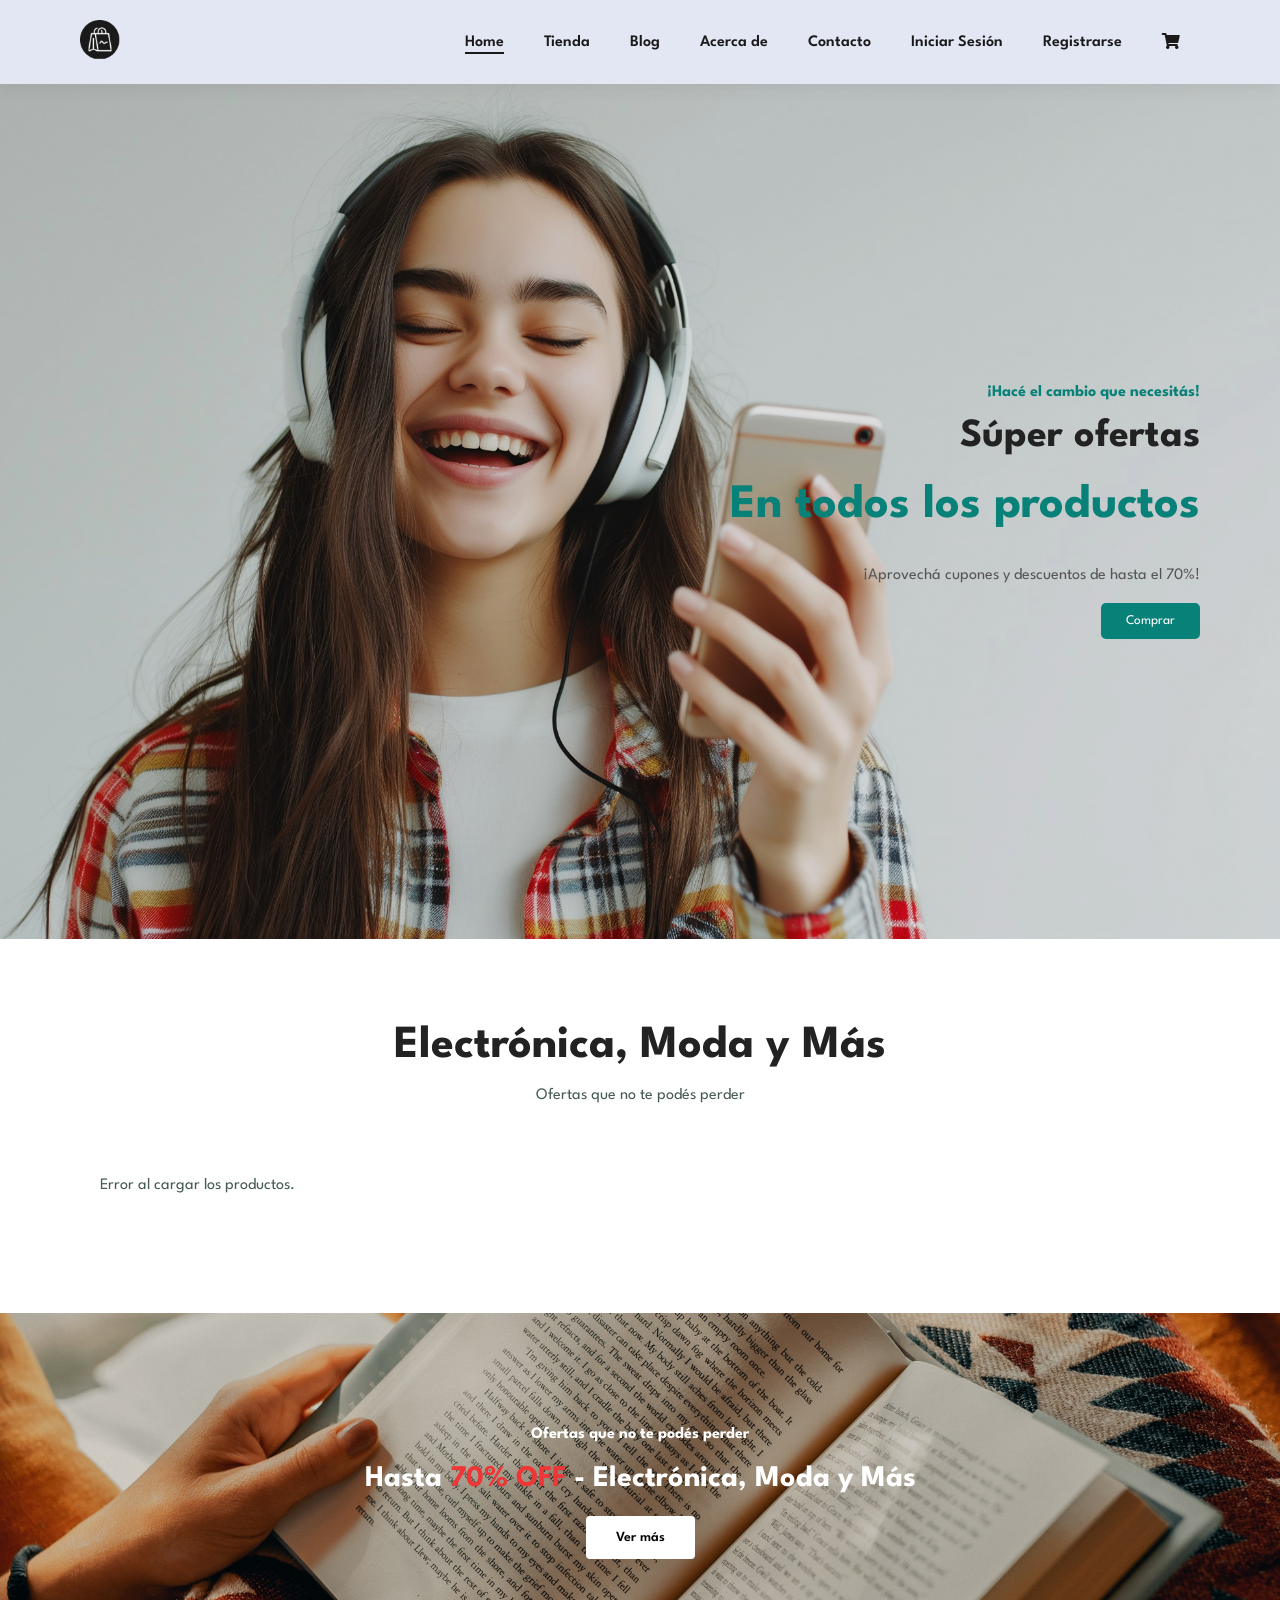
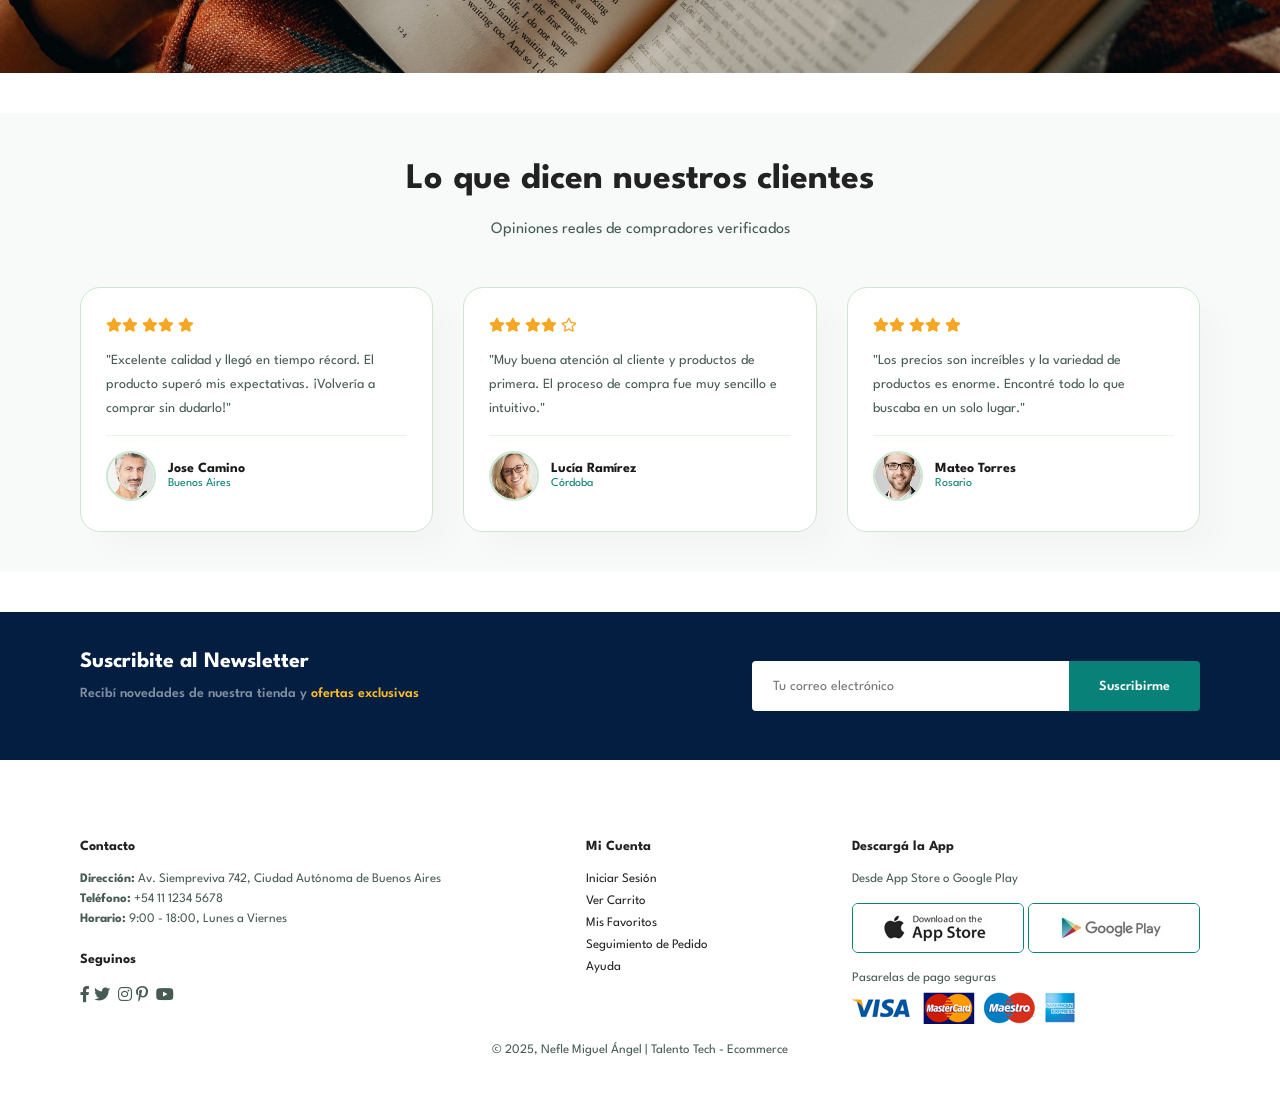
<file: src/main/resources/static/index.html>
<!DOCTYPE html>
<html lang="es">

<head>
    <meta charset="UTF-8">
    <meta http-equiv="X-UA-Compatible" content="IE=edge">
    <meta name="viewport" content="width=device-width, initial-scale=1.0">
    <title>Talento Tech Ecommerce</title>
    <link rel="stylesheet" href="https://pro.fontawesome.com/releases/v5.10.0/css/all.css" />
    <link rel="stylesheet" href="styles.css">
</head>

<body>

<!-- ==================== HEADER ==================== -->
    <header class="header">
        <a href="index.html">
            <img src="img/logo1.png" class="logo" alt="Logo Talento Tech" width="40px" height="40px">
        </a>
        <div>
            <ul id="navbar" class="navbar">
                <li><a href="index.html">Home</a></li>
                <li><a href="pages/tienda.html">Tienda</a></li>
                <li><a href="#">Blog</a></li>
                <li><a href="#">Acerca de</a></li>
                <li><a href="pages/contacto.html">Contacto</a></li>
                <li><a href="pages/login.html">Iniciar Sesión</a></li>
                <li><a href="pages/registro.html">Registrarse</a></li>
              <li>
    <a href="pages/carrito.html" class="carrito-link">
        <i class="fa fa-shopping-cart" aria-hidden="true"></i>
        <span class="carrito-badge" id="carrito-badge" style="display:none;">0</span>
    </a>
</li>


                <a href="#" id="close" class="close">
                    <i class="far fa-times" aria-hidden="true"></i>
                </a>
                

            </ul>
        </div>
       <div class="mobile">
    <a href="pages/carrito.html" class="carrito-link">
        <i class="fa fa-shopping-cart" aria-hidden="true"></i>
        <span class="carrito-badge" id="carrito-badge-mobile" style="display:none;">0</span>
    </a>
    <i id="bar" class="fas fa-outdent"></i>
</div>
    </header>  

</header>

    <main>

        <!-- ==================== HERO ==================== -->
        <section class="hero">
            <div class="hero-content">
                <h4>¡Hacé el cambio que necesitás!</h4>
                <h2>Súper ofertas</h2>
                <h1>En todos los productos</h1>
                <p>¡Aprovechá cupones y descuentos de hasta el 70%!</p>
               <button onclick="window.location.href='pages/tienda.html'">Comprar</button>
            </div>
        </section>

        <!-- ==================== PRODUCTOS ==================== -->
    
<section class="section-productos section-p1">
    <h2>Electrónica, Moda y Más</h2>
    <p>Ofertas que no te podés perder</p>
    <div class="productos-container">
        <!-- se cargan desde la API -->
    </div>
</section>

        <!-- ==================== BANNER ==================== -->
        <section class="banner section-m1">
            <h4>Ofertas que no te podés perder</h4>
            <h2>Hasta <span>70% OFF</span> - Electrónica, Moda y Más</h2>
            <button onclick="window.location.href='pages/tienda.html'">Ver más</button>
        </section>

        <!-- ==================== RESEÑAS ==================== -->
        <section class="section-resenias section-p1 section-m1">
            <h2>Lo que dicen nuestros clientes</h2>
            <p>Opiniones reales de compradores verificados</p>
            <div class="resenias-container">

                <div class="resenia-card">
                    <div class="resenia-estrellas">
                        <i class="fas fa-star"></i><i class="fas fa-star"></i>
                        <i class="fas fa-star"></i><i class="fas fa-star"></i>
                        <i class="fas fa-star"></i>
                    </div>
                    <p>"Excelente calidad y llegó en tiempo récord. El producto superó mis expectativas. ¡Volvería a
                        comprar sin dudarlo!"</p>
                    <div class="resenia-autor">
                        <img src="img/people/1.png" alt="Laura M.">
                        <div>
                            <h5>Jose Camino</h5><span>Buenos Aires</span>
                        </div>
                    </div>
                </div>

                <div class="resenia-card">
                    <div class="resenia-estrellas">
                        <i class="fas fa-star"></i><i class="fas fa-star"></i>
                        <i class="fas fa-star"></i><i class="fas fa-star"></i>
                        <i class="far fa-star"></i>
                    </div>
                    <p>"Muy buena atención al cliente y productos de primera. El proceso de compra fue muy sencillo e
                        intuitivo."</p>
                    <div class="resenia-autor">
                        <img src="img/people/3.png" alt="Carlos R.">
                        <div>
                            <h5>Lucía Ramírez</h5><span>Córdoba</span>
                        </div>
                    </div>
                </div>

                <div class="resenia-card">
                    <div class="resenia-estrellas">
                        <i class="fas fa-star"></i><i class="fas fa-star"></i>
                        <i class="fas fa-star"></i><i class="fas fa-star"></i>
                        <i class="fas fa-star"></i>
                    </div>
                    <p>"Los precios son increíbles y la variedad de productos es enorme. Encontré todo lo que buscaba en
                        un solo lugar."</p>
                    <div class="resenia-autor">
                        <img src="img/people/2.png" alt="Valentina S.">
                        <div>
                            <h5>Mateo Torres</h5><span>Rosario</span>
                        </div>
                    </div>
                </div>

            </div>
        </section>

        <!-- ==================== NEWSLETTER ==================== -->
        <section class="newsletter section-p1 section-m1">
            <div class="newstext">
                <h4>Suscribite al Newsletter</h4>
                <p>Recibí novedades de nuestra tienda y <span>ofertas exclusivas</span></p>
            </div>
            <div class="form">
                <input type="text" placeholder="Tu correo electrónico">
                <button>Suscribirme</button>
            </div>
        </section>

        <!-- TOAST -->
        <div id="toast" class="toast-custom">
            <span id="toastMensaje"></span>
            <button id="btnCerrarToast">✕</button>
        </div>
    </main>

    <!-- ==================== FOOTER ==================== -->
    <footer class="section-p1">
        <div class="col">
            <h4>Contacto</h4>
            <p><strong>Dirección:</strong> Av. Siempreviva 742, Ciudad Autónoma de Buenos Aires</p>
            <p><strong>Teléfono:</strong> +54 11 1234 5678</p>
            <p><strong>Horario:</strong> 9:00 - 18:00, Lunes a Viernes</p>
            <div class="follow">
                <h4>Seguinos</h4>
                <div class="icon">
                    <i class="fab fa-facebook-f"></i><i class="fab fa-twitter"></i>
                    <i class="fab fa-instagram"></i><i class="fab fa-pinterest-p"></i>
                    <i class="fab fa-youtube"></i>
                </div>
            </div>
        </div>
        <div class="col">
            <h4>Mi Cuenta</h4>
            <a href="#">Iniciar Sesión</a>
            <a href="#">Ver Carrito</a>
            <a href="#">Mis Favoritos</a>
            <a href="#">Seguimiento de Pedido</a>
            <a href="#">Ayuda</a>
        </div>
        <div class="col install">
            <h4>Descargá la App</h4>
            <p>Desde App Store o Google Play</p>
            <div class="row">
                <img src="img/pay/app.jpg" alt="App Store">
                <img src="img/pay/play.jpg" alt="Google Play">
            </div>
            <p>Pasarelas de pago seguras</p>
            <img src="img/pay/pay.png" alt="Métodos de Pago">
        </div>
        <div class="copyright">
            <p>© 2025, Nefle Miguel Ángel | Talento Tech - Ecommerce</p>
        </div>
    </footer>

    <script src="script/script.js"></script>
    <script src="script/index.js"></script>
    <script src="script/toast.js"></script>

</body>

</html>
</file>
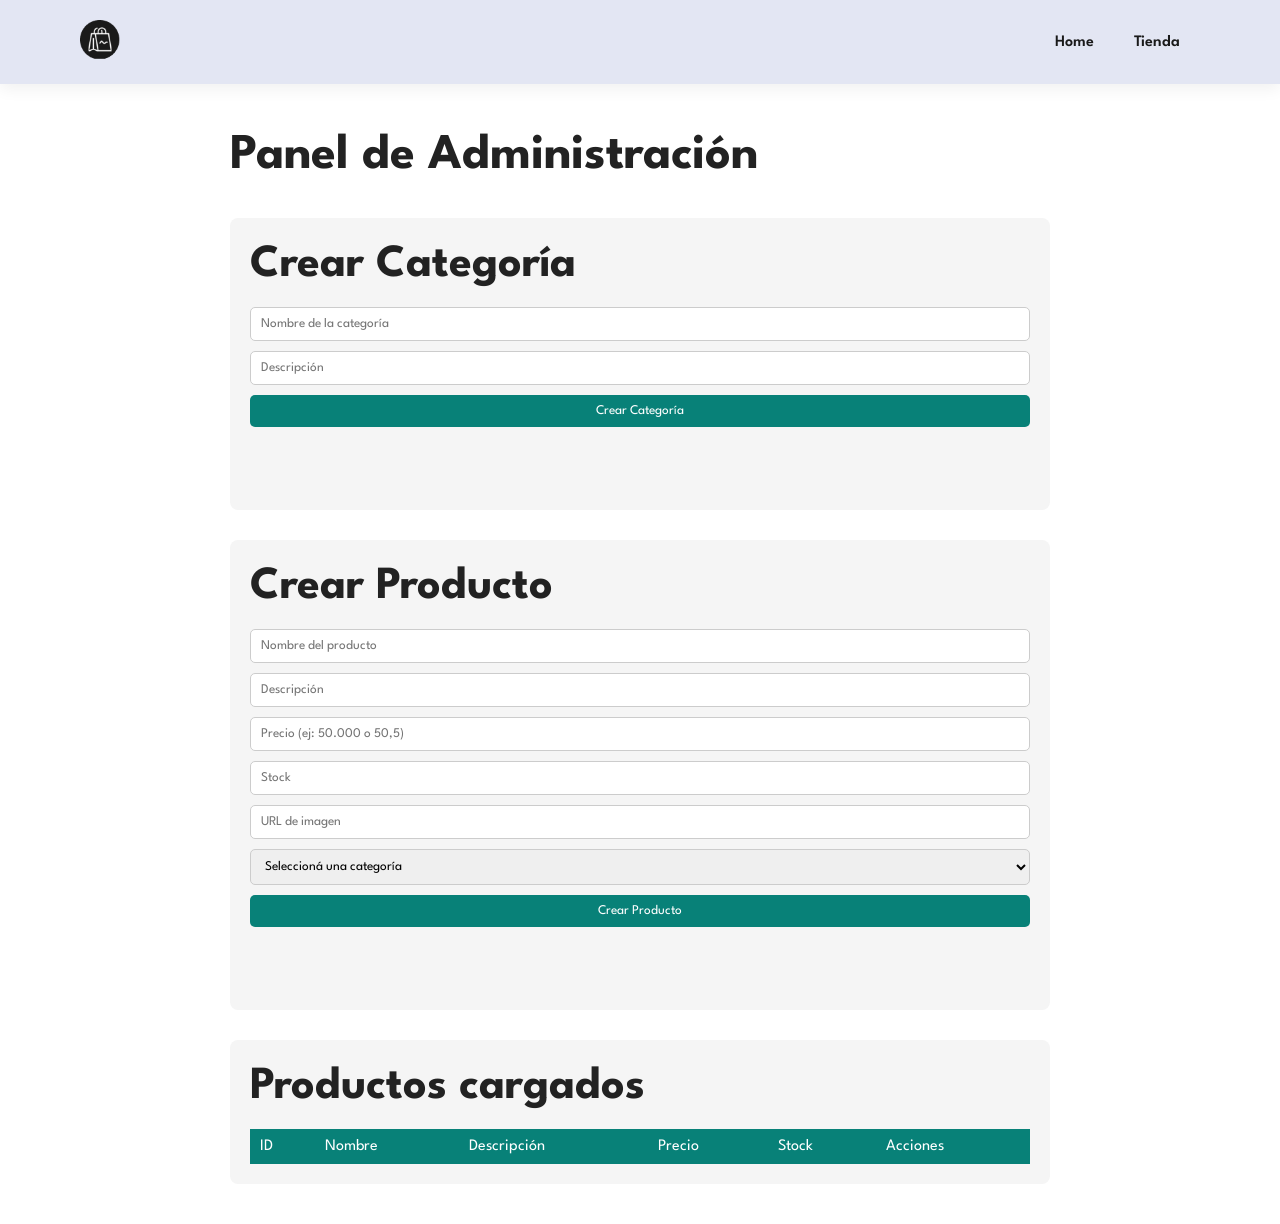
<file: src/main/resources/static/pages/admin.html>
<!DOCTYPE html>
<html lang="es">

<head>
    <meta charset="UTF-8">
    <meta http-equiv="X-UA-Compatible" content="IE=edge">
    <meta name="viewport" content="width=device-width, initial-scale=1.0">
    <title>Admin - Talento Tech Ecommerce</title>
    <link rel="stylesheet" href="https://pro.fontawesome.com/releases/v5.10.0/css/all.css" />
    <link rel="stylesheet" href="../styles.css">
</head>

<body>

    <!-- ==================== HEADER ==================== -->
    <header class="header">
        <a href="../index.html">
            <img src="../img/logo1.png" class="logo" alt="Logo Talento Tech" width="40px" height="40px">
        </a>
        <div>
            <ul id="navbar" class="navbar">
                <li><a href="../index.html">Home</a></li>
                <li><a href="tienda.html">Tienda</a></li>
                <a href="#" id="close" class="close">
                    <i class="far fa-times" aria-hidden="true"></i>
                </a>
            </ul>
        </div>
        <div class="mobile">
            <i id="bar" class="fas fa-outdent"></i>
        </div>
    </header>

    <main style="padding: 40px; max-width: 900px; margin: auto;">

        <h1 style="margin-bottom: 30px;">Panel de Administración</h1>

        <!-- ==================== CREAR CATEGORIA ==================== -->
        <section style="background:#f5f5f5; padding:20px; border-radius:8px; margin-bottom:30px;">
            <h2>Crear Categoría</h2>
            <div style="display:flex; flex-direction:column; gap:10px; margin-top:15px;">
                <input type="text" id="nombreCategoria" placeholder="Nombre de la categoría"
                       style="padding:10px; border-radius:5px; border:1px solid #ccc;">
                <input type="text" id="descripcionCategoria" placeholder="Descripción"
                       style="padding:10px; border-radius:5px; border:1px solid #ccc;">
                <button onclick="crearCategoria()"
                        style="padding:10px; background:#088178; color:white; border:none; border-radius:5px; cursor:pointer;">
                    Crear Categoría
                </button>
                <p id="mensajeCategoria" style="min-height:18px;"></p>
            </div>
        </section>

        <!-- ==================== CREAR PRODUCTO ==================== -->
        <section style="background:#f5f5f5; padding:20px; border-radius:8px; margin-bottom:30px;">
            <h2>Crear Producto</h2>
            <div style="display:flex; flex-direction:column; gap:10px; margin-top:15px;">
                <input type="text" id="nombreProducto" placeholder="Nombre del producto"
                       style="padding:10px; border-radius:5px; border:1px solid #ccc;">
                <input type="text" id="descripcionProducto" placeholder="Descripción"
                       style="padding:10px; border-radius:5px; border:1px solid #ccc;">
                <input type="text" id="precioProducto" placeholder="Precio (ej: 50.000 o 50,5)"
                       inputmode="decimal"
                       style="padding:10px; border-radius:5px; border:1px solid #ccc;">
                <input type="number" id="stockProducto" placeholder="Stock" min="0"
                       style="padding:10px; border-radius:5px; border:1px solid #ccc;">
                <input type="text" id="imagenProducto" placeholder="URL de imagen"
                       style="padding:10px; border-radius:5px; border:1px solid #ccc;">
                <select id="categoriaProducto"
                        style="padding:10px; border-radius:5px; border:1px solid #ccc;">
                    <option value="">Seleccioná una categoría</option>
                </select>
                <button onclick="crearProducto()"
                        style="padding:10px; background:#088178; color:white; border:none; border-radius:5px; cursor:pointer;">
                    Crear Producto
                </button>
                <p id="mensajeProducto" style="min-height:18px;"></p>
            </div>
        </section>

        <!-- ==================== LISTA PRODUCTOS ==================== -->
        <section style="background:#f5f5f5; padding:20px; border-radius:8px;">
            <h2>Productos cargados</h2>
            <table width="100%" style="margin-top:15px; border-collapse:collapse;">
                <thead>
                    <tr style="background:#088178; color:white;">
                        <td style="padding:10px;">ID</td>
                        <td style="padding:10px;">Nombre</td>
                        <td style="padding:10px;">Descripción</td>
                        <td style="padding:10px;">Precio</td>
                        <td style="padding:10px;">Stock</td>
                        <td style="padding:10px;">Acciones</td>
                    </tr>
                </thead>
                <tbody id="tablaProductos"></tbody>
            </table>
        </section>

    </main>

    <!-- ==================== MODAL EDITAR PRODUCTO ==================== -->
    <div id="modalEditar" style="display:none; position:fixed; top:0; left:0; width:100%; height:100%;
         background:rgba(0,0,0,0.5); z-index:1000; justify-content:center; align-items:center;">
        <div style="background:white; padding:30px; border-radius:8px; width:400px; max-width:90%;">
            <h2 style="margin-bottom:20px;">Editar Producto</h2>
            <input type="hidden" id="editId">
            <input type="hidden" id="editCategoriaId">
            <div style="display:flex; flex-direction:column; gap:10px;">
                <div>
                    <label style="font-size:13px; color:#555; font-weight:600;">Nombre</label>
                    <input type="text" id="editNombre"
                           style="width:100%; padding:10px; border:1px solid #ccc; border-radius:5px; box-sizing:border-box; margin-top:4px;">
                </div>
                <div>
                    <label style="font-size:13px; color:#555; font-weight:600;">Descripción</label>
                    <input type="text" id="editDescripcion"
                           style="width:100%; padding:10px; border:1px solid #ccc; border-radius:5px; box-sizing:border-box; margin-top:4px;">
                </div>
                <div>
                    <label style="font-size:13px; color:#555; font-weight:600;">Precio</label>
                    <input type="text" id="editPrecio" inputmode="decimal"
                           style="width:100%; padding:10px; border:1px solid #ccc; border-radius:5px; box-sizing:border-box; margin-top:4px;">
                </div>
                <div>
                    <label style="font-size:13px; color:#555; font-weight:600;">Stock</label>
                    <input type="number" id="editStock" min="0"
                           style="width:100%; padding:10px; border:1px solid #ccc; border-radius:5px; box-sizing:border-box; margin-top:4px;">
                </div>
                <div>
                    <label style="font-size:13px; color:#555; font-weight:600;">URL de imagen</label>
                    <input type="text" id="editImagen"
                           style="width:100%; padding:10px; border:1px solid #ccc; border-radius:5px; box-sizing:border-box; margin-top:4px;">
                </div>
            </div>
            <p id="mensajeEditar" style="min-height:18px; margin:12px 0; font-size:13px;"></p>
            <div style="display:flex; gap:10px;">
                <button onclick="guardarEdicion()"
                        style="flex:1; padding:10px; background:#088178; color:white; border:none; border-radius:5px; cursor:pointer; font-weight:600;">
                    Guardar
                </button>
                <button onclick="cerrarModal()"
                        style="flex:1; padding:10px; background:#ccc; border:none; border-radius:5px; cursor:pointer; font-weight:600;">
                    Cancelar
                </button>
            </div>
        </div>
    </div>

    <script src="../script/admin.js"></script>
    <script src="../script/script.js"></script>

</body>
</html>
</file>
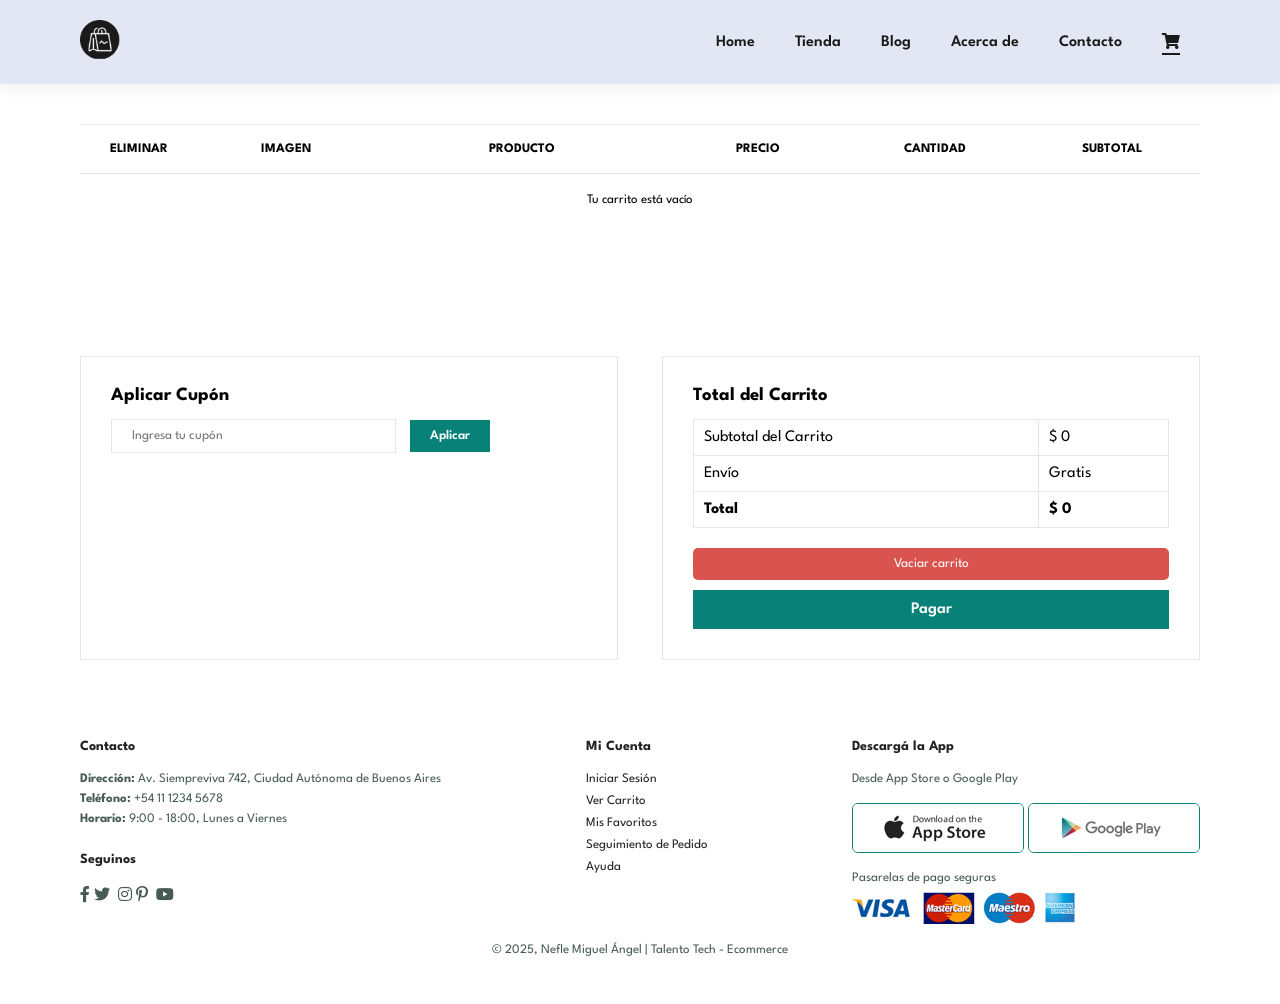
<file: src/main/resources/static/pages/carrito.html>
<!DOCTYPE html>
<html lang="es">

<head>
    <meta charset="UTF-8">
    <meta http-equiv="X-UA-Compatible" content="IE=edge">
    <meta name="viewport" content="width=device-width, initial-scale=1.0">
    <title>Carrito - Talento Tech Ecommerce</title>
    <link rel="stylesheet" href="https://pro.fontawesome.com/releases/v5.10.0/css/all.css" />
    <link rel="stylesheet" href="../styles.css">
    <link rel="stylesheet" href="../estilos/carrito.css">
</head>

<body>

    <!-- ==================== HEADER ==================== -->
    <header class="header">
        <a href="../index.html">
            <img src="../img/logo1.png" class="logo" alt="Logo Talento Tech" width="40px" height="40px">
        </a>
        <div>
            <ul id="navbar" class="navbar">
                <li><a href="../index.html">Home</a></li>
                <li><a href="../pages/tienda.html">Tienda</a></li>
                <li><a href="#">Blog</a></li>
                <li><a href="#">Acerca de</a></li>
                <li><a href="../pages/contacto.html">Contacto</a></li>
                <li>
                    <a href="../pages/carrito.html">
                        <i class="fa fa-shopping-cart" aria-hidden="true"></i>
                    </a>
                </li>
                <a href="#" id="close" class="close">
                    <i class="far fa-times" aria-hidden="true"></i>
                </a>
            </ul>
        </div>
        <div class="mobile">
            <a href="../pages/carrito.html">
                <i class="fa fa-shopping-bag" aria-hidden="true"></i>
            </a>
            <i id="bar" class="fas fa-outdent"></i>
        </div>
    </header>

    <main>

        <!-- ==================== TABLA CARRITO ==================== -->
        <section id="cart" class="section-p1">
            <table width="100%">
                <thead>
                    <tr>
                        <td>ELIMINAR</td>
                        <td>IMAGEN</td>
                        <td>PRODUCTO</td>
                        <td>PRECIO</td>
                        <td>CANTIDAD</td>
                        <td>SUBTOTAL</td>
                    </tr>
                </thead>
                <tbody id="tabla_carrito"></tbody>
            </table>
        </section>

        <!-- ==================== CUPÓN Y TOTAL ==================== -->
        <section id="cart-add" class="section-p1">
            <div id="coupon">
                <h3>Aplicar Cupón</h3>
                <div>
                    <input type="text" placeholder="Ingresa tu cupón">
                    <button class="normal">Aplicar</button>
                </div>
            </div>
            <div id="subtotal">
                <h3>Total del Carrito</h3>
                <table>
                    <tr>
                        <td>Subtotal del Carrito</td>
                        <td id="total-subtotal">$0.00</td>
                    </tr>
                    <tr>
                        <td>Envío</td>
                        <td>Gratis</td>
                    </tr>
                    <tr>
                        <td><strong>Total</strong></td>
                        <td><strong id="total-final">$0.00</strong></td>
                    </tr>
                </table>
                <button onclick="vaciarCarrito()"
                        style="width:100%; padding:10px; background:#d9534f; color:white; border:none; border-radius:5px; cursor:pointer; margin-bottom:10px;">
                    Vaciar carrito
                </button>
                <button class="normal">Pagar</button>
            </div>
        </section>

    </main>

    <!-- ==================== FOOTER ==================== -->
    <footer class="section-p1">
        <div class="col">
            <h4>Contacto</h4>
            <p><strong>Dirección:</strong> Av. Siempreviva 742, Ciudad Autónoma de Buenos Aires</p>
            <p><strong>Teléfono:</strong> +54 11 1234 5678</p>
            <p><strong>Horario:</strong> 9:00 - 18:00, Lunes a Viernes</p>
            <div class="follow">
                <h4>Seguinos</h4>
                <div class="icon">
                    <i class="fab fa-facebook-f"></i><i class="fab fa-twitter"></i>
                    <i class="fab fa-instagram"></i><i class="fab fa-pinterest-p"></i>
                    <i class="fab fa-youtube"></i>
                </div>
            </div>
        </div>
        <div class="col">
            <h4>Mi Cuenta</h4>
            <a href="#">Iniciar Sesión</a>
            <a href="carrito.html">Ver Carrito</a>
            <a href="#">Mis Favoritos</a>
            <a href="#">Seguimiento de Pedido</a>
            <a href="#">Ayuda</a>
        </div>
        <div class="col install">
            <h4>Descargá la App</h4>
            <p>Desde App Store o Google Play</p>
            <div class="row">
                <img src="../img/pay/app.jpg" alt="App Store">
                <img src="../img/pay/play.jpg" alt="Google Play">
            </div>
            <p>Pasarelas de pago seguras</p>
            <img src="../img/pay/pay.png" alt="Métodos de Pago">
        </div>
        <div class="copyright">
            <p>© 2025, Nefle Miguel Ángel | Talento Tech - Ecommerce</p>
        </div>
    </footer>
     <script src="../script/script.js"></script>
    <script src="../script/carrito.js"></script>

</body>

</html>
</file>
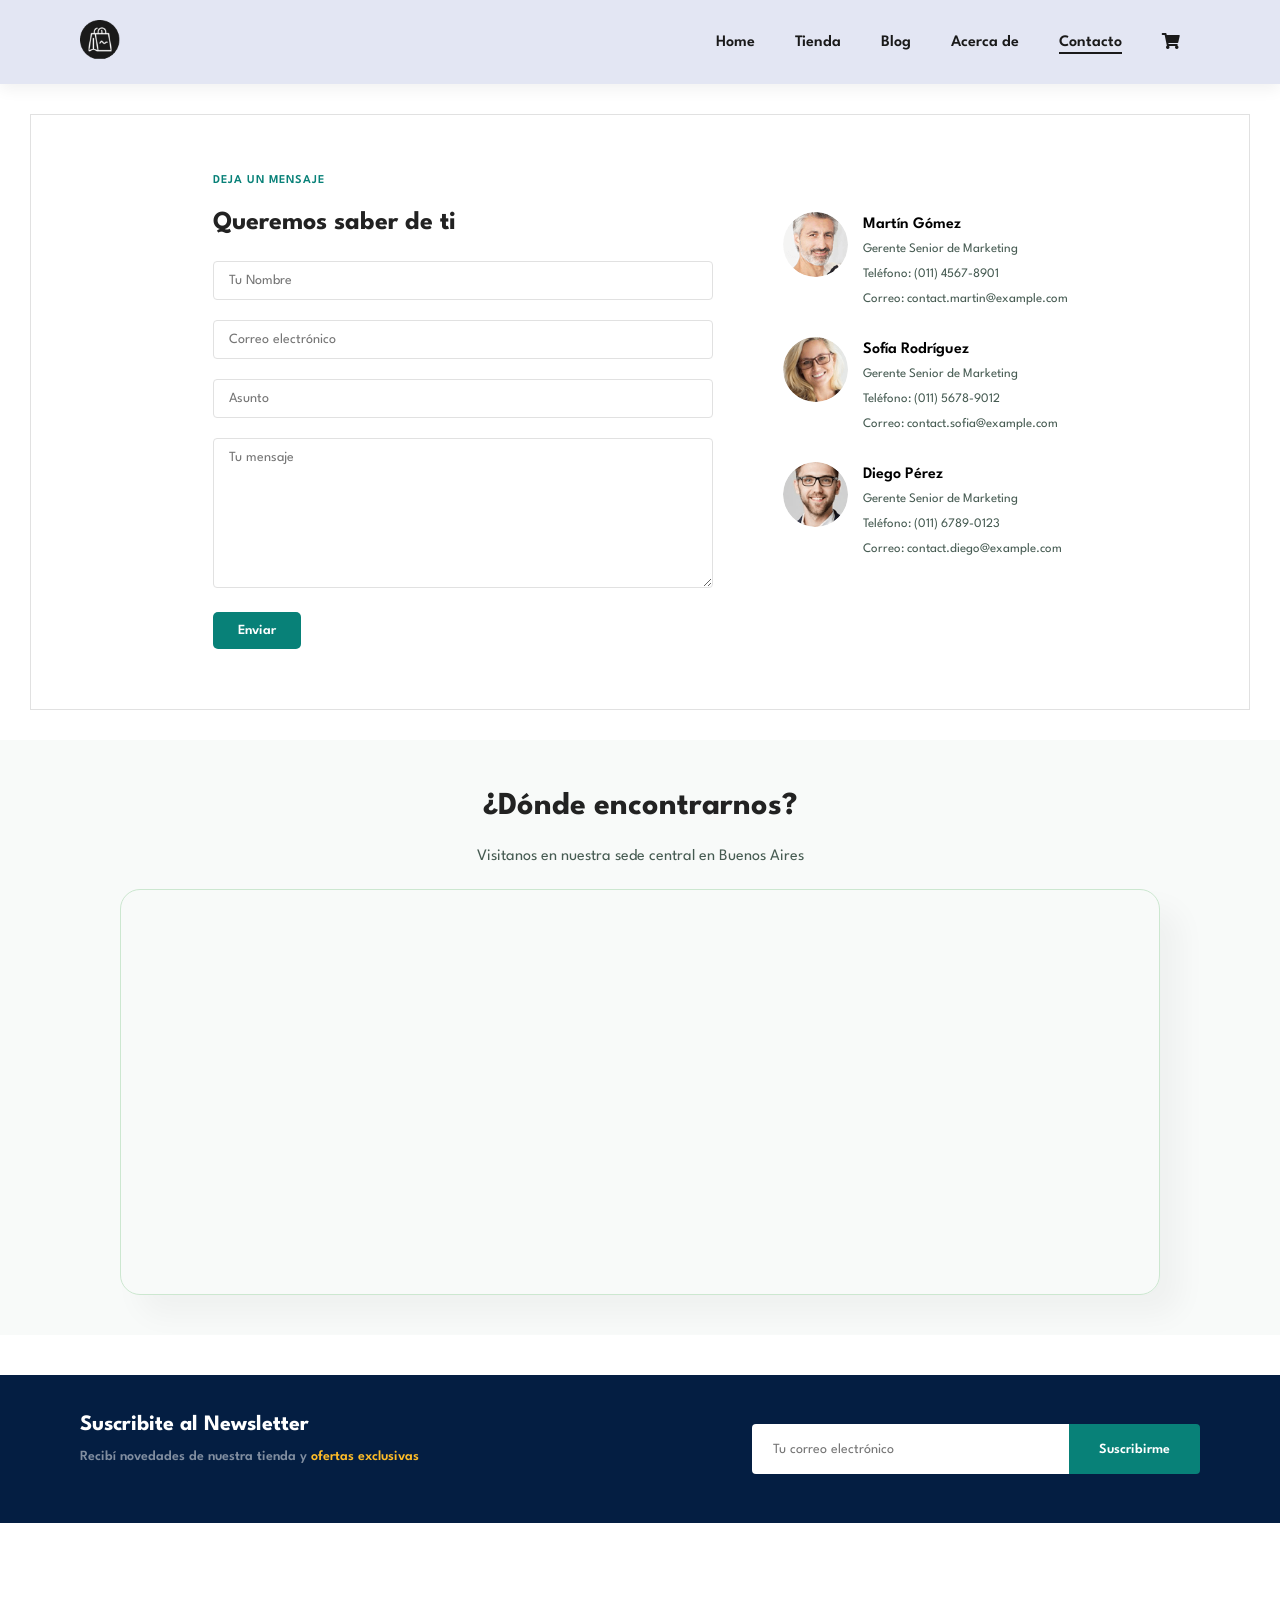
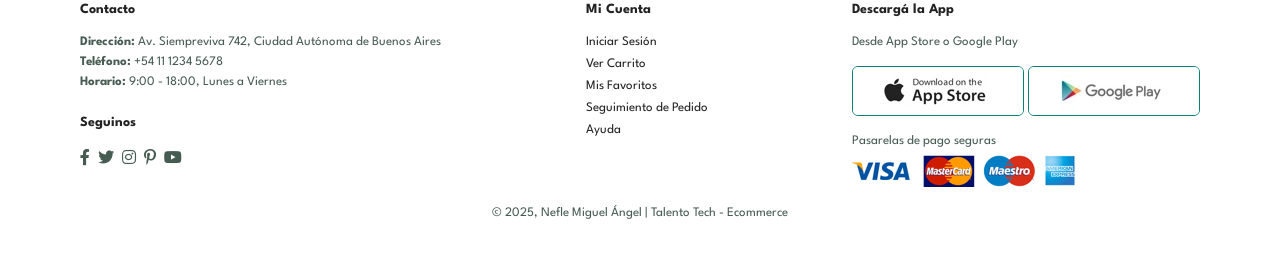
<file: src/main/resources/static/pages/contacto.html>
<!DOCTYPE html>
<html lang="es">

<head>
    <meta charset="UTF-8">
    <meta http-equiv="X-UA-Compatible" content="IE=edge">
    <meta name="viewport" content="width=device-width, initial-scale=1.0">
    <title>Contacto - Talento Tech Ecommerce</title>
    <link rel="stylesheet" href="https://pro.fontawesome.com/releases/v5.10.0/css/all.css" />
    <link rel="stylesheet" href="../styles.css">
    <link rel="stylesheet" href="../estilos/contacto.css">
</head>

<body>

    <!-- ==================== HEADER ==================== -->
    <header class="header">
        <a href="../index.html">
            <img src="../img/logo1.png" class="logo" alt="Logo Talento Tech" width="40px" height="40px">
        </a>
        <div>
            <ul id="navbar" class="navbar">
                <li><a href="../index.html">Home</a></li>
                <li><a href="tienda.html">Tienda</a></li>
                <li><a href="#">Blog</a></li>
                <li><a href="#">Acerca de</a></li>
                <li><a href="contacto.html" class="nav-activo">Contacto</a></li>
                <li>
                    <a href="carrito.html" class="carrito-link">
                        <i class="fa fa-shopping-cart" aria-hidden="true"></i>
                        <span class="carrito-badge" id="carrito-badge" style="display:none;">0</span>
                    </a>
                </li>
                <a href="#" id="close" class="close">
                    <i class="far fa-times" aria-hidden="true"></i>
                </a>
            </ul>
        </div>
        <div class="mobile">
            <a href="carrito.html" class="carrito-link">
                <i class="fa fa-shopping-cart" aria-hidden="true"></i>
                <span class="carrito-badge" id="carrito-badge-mobile" style="display:none;">0</span>
            </a>
            <i id="bar" class="fas fa-outdent"></i>
        </div>
    </header>

    <main>

        <!-- ==================== FORMULARIO DE CONTACTO ==================== -->
        <section class="form-details">

            <form action="https://formspree.io/f/xkoaeeej" method="POST" id="formularioContacto">
                <span>DEJA UN MENSAJE</span>
                <h2>Queremos saber de ti</h2>

                <div class="campo-control">
                    <input type="text" id="tuNombre" name="nombre" placeholder="Tu Nombre">
                    <div class="texto-error"></div>
                </div>

                <div class="campo-control">
                    <input type="text" id="tuCorreo" name="correo" placeholder="Correo electrónico">
                    <div class="texto-error"></div>
                </div>

                <div class="campo-control">
                    <input type="text" id="asunto" name="asunto" placeholder="Asunto">
                    <div class="texto-error"></div>
                </div>

                <div class="campo-control">
                    <textarea id="tuMensaje" name="mensaje" cols="30" rows="10" placeholder="Tu mensaje"></textarea>
                    <div class="texto-error"></div>
                </div>

                <button type="submit">Enviar</button>
            </form>

            <div class="people">
                <div>
                    <img src="../img/people/1.png" alt="Martín Gómez">
                    <p>
                        <span>Martín Gómez</span>
                        Gerente Senior de Marketing <br>
                        Teléfono: (011) 4567-8901 <br>
                        Correo: contact.martin@example.com
                    </p>
                </div>
                <div>
                    <img src="../img/people/3.png" alt="Sofía Rodríguez">
                    <p>
                        <span>Sofía Rodríguez</span>
                        Gerente Senior de Marketing <br>
                        Teléfono: (011) 5678-9012 <br>
                        Correo: contact.sofia@example.com
                    </p>
                </div>
                <div>
                    <img src="../img/people/2.png" alt="Diego Pérez">
                    <p>
                        <span>Diego Pérez</span>
                        Gerente Senior de Marketing <br>
                        Teléfono: (011) 6789-0123 <br>
                        Correo: contact.diego@example.com
                    </p>
                </div>
            </div>

        </section>

        <!-- ==================== MAPA ==================== -->
        <section class="seccion-mapa section-p1">
            <h2>¿Dónde encontrarnos?</h2>
            <p>Visitanos en nuestra sede central en Buenos Aires</p>
            <div class="mapa-container">
                <iframe
                    src="https://www.google.com/maps/embed?pb=!1m18!1m12!1m3!1d3283.9847266774455!2d-58.38415842346471!3d-34.60373537295286!2m3!1f0!2f0!3f0!3m2!1i1024!2i768!4f13.1!3m3!1m2!1s0x95bccacf22b96b23%3A0x4fcaa0e8e7c38765!2sAv.%20de%20Mayo%2C%20Buenos%20Aires!5e0!3m2!1ses!2sar!4v1715000000000!5m2!1ses!2sar"
                    width="100%"
                    height="400"
                    style="border:0; border-radius: 20px;"
                    allowfullscreen=""
                    loading="lazy"
                    referrerpolicy="no-referrer-when-downgrade"
                    title="Ubicación de la tienda en Buenos Aires">
                </iframe>
            </div>
        </section>

        <!-- ==================== NEWSLETTER ==================== -->
        <section class="newsletter section-p1 section-m1">
            <div class="newstext">
                <h4>Suscribite al Newsletter</h4>
                <p>Recibí novedades de nuestra tienda y <span>ofertas exclusivas</span></p>
            </div>
            <div class="form">
                <input type="text" placeholder="Tu correo electrónico">
                <button>Suscribirme</button>
            </div>
        </section>

    </main>

    <!-- ==================== FOOTER ==================== -->
    <footer class="section-p1">
        <div class="col">
            <h4>Contacto</h4>
            <p><strong>Dirección:</strong> Av. Siempreviva 742, Ciudad Autónoma de Buenos Aires</p>
            <p><strong>Teléfono:</strong> +54 11 1234 5678</p>
            <p><strong>Horario:</strong> 9:00 - 18:00, Lunes a Viernes</p>
            <div class="follow">
                <h4>Seguinos</h4>
                <div class="icon">
                    <i class="fab fa-facebook-f"></i>
                    <i class="fab fa-twitter"></i>
                    <i class="fab fa-instagram"></i>
                    <i class="fab fa-pinterest-p"></i>
                    <i class="fab fa-youtube"></i>
                </div>
            </div>
        </div>
        <div class="col">
            <h4>Mi Cuenta</h4>
            <a href="#">Iniciar Sesión</a>
            <a href="#">Ver Carrito</a>
            <a href="#">Mis Favoritos</a>
            <a href="#">Seguimiento de Pedido</a>
            <a href="#">Ayuda</a>
        </div>
        <div class="col install">
            <h4>Descargá la App</h4>
            <p>Desde App Store o Google Play</p>
            <div class="row">
                <img src="../img/pay/app.jpg" alt="App Store">
                <img src="../img/pay/play.jpg" alt="Google Play">
            </div>
            <p>Pasarelas de pago seguras</p>
            <img src="../img/pay/pay.png" alt="Métodos de Pago">
        </div>
        <div class="copyright">
            <p>© 2025, Nefle Miguel Ángel | Talento Tech - Ecommerce</p>
        </div>
    </footer>

    <script src="../script/script.js"></script>
    <script src="../script/contactoStorage.js"></script>

</body>

</html>
</file>
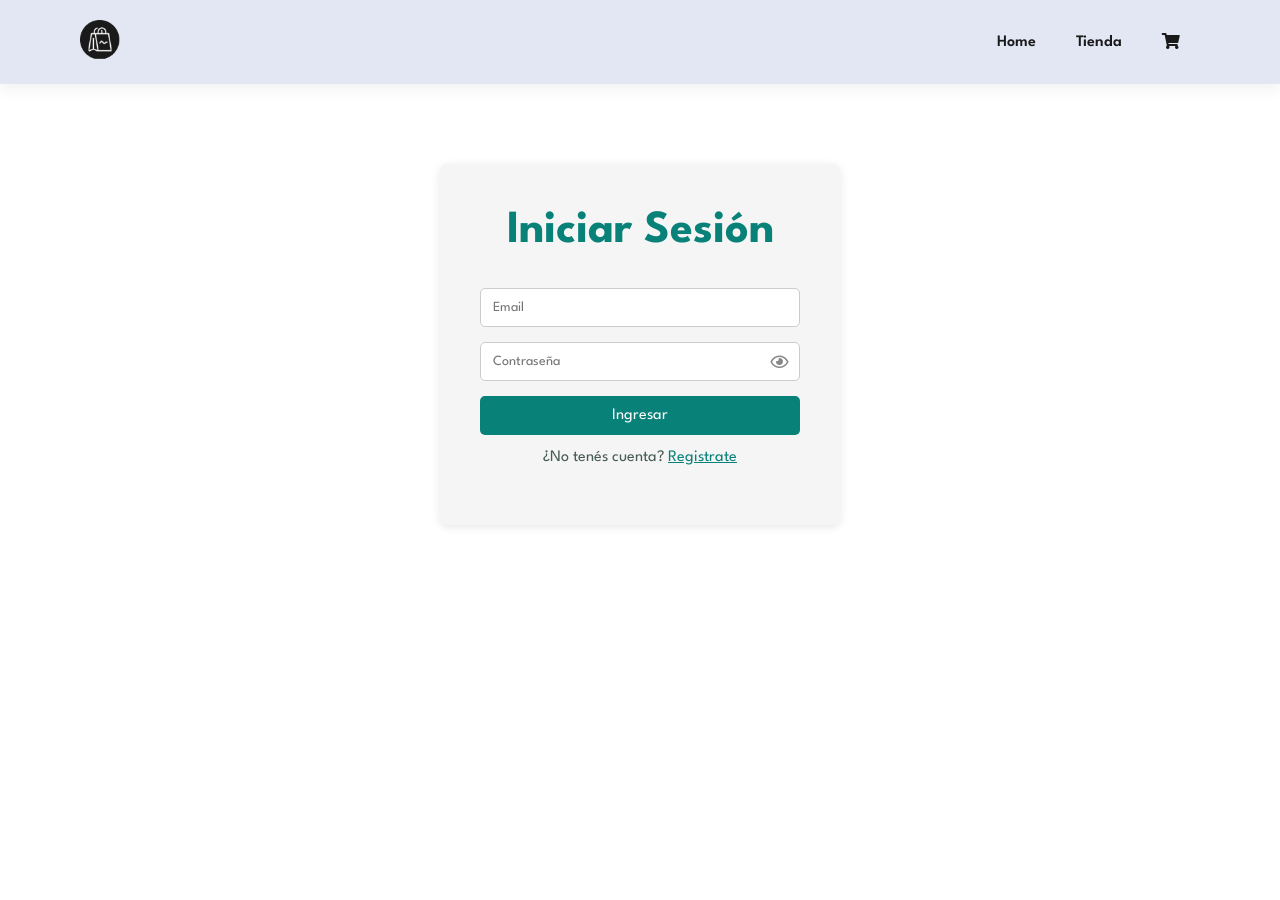
<file: src/main/resources/static/pages/login.html>
<!DOCTYPE html>
<html lang="es">

<head>
    <meta charset="UTF-8">
    <meta http-equiv="X-UA-Compatible" content="IE=edge">
    <meta name="viewport" content="width=device-width, initial-scale=1.0">
    <title>Login - Talento Tech Ecommerce</title>
    <link rel="stylesheet" href="https://pro.fontawesome.com/releases/v5.10.0/css/all.css" />
    <link rel="stylesheet" href="../styles.css">
    <style>
        .login-container {
            max-width: 400px;
            margin: 80px auto;
            background: #f5f5f5;
            padding: 40px;
            border-radius: 8px;
            box-shadow: 0 2px 10px rgba(0,0,0,0.1);
        }
        .login-container h2 {
            text-align: center;
            margin-bottom: 30px;
            color: #088178;
        }
        .login-container input {
            width: 100%;
            padding: 12px;
            margin-bottom: 15px;
            border: 1px solid #ccc;
            border-radius: 5px;
            box-sizing: border-box;
            font-size: 14px;
        }

.campo-password {
    position: relative;
    width: 100%;
}

.campo-password input {
    margin-bottom: 0;
}

.campo-password {
    margin-bottom: 15px;
}

.icono-ojo {
    position: absolute;
    right: 12px;
    top: 50%;
    transform: translateY(-50%);
    cursor: pointer;
    color: #888;
}

.icono-ojo:hover {
    color: #088178;
}


        .login-container button {
            width: 100%;
            padding: 12px;
            background: #088178;
            color: white;
            border: none;
            border-radius: 5px;
            cursor: pointer;
            font-size: 16px;
        }
        .login-container button:hover {
            background: #066b62;
        }
        .login-container p {
            text-align: center;
            margin-top: 15px;
        }
        .login-container a {
            color: #088178;
        }
        #mensajeError {
            color: red;
            text-align: center;
            margin-bottom: 10px;
        }
    </style>
</head>

<body>

    <!-- ==================== HEADER ==================== -->
    <header class="header">
        <a href="../index.html">
            <img src="../img/logo1.png" class="logo" alt="Logo Talento Tech" width="40px" height="40px">
        </a>
        <div>
            <ul id="navbar" class="navbar">
                <li><a href="../index.html">Home</a></li>
                <li><a href="tienda.html">Tienda</a></li>
                <!-- Iniciar Sesión eliminado -->
                <li>
                    <a href="carrito.html">
                        <i class="fa fa-shopping-cart" aria-hidden="true"></i>
                    </a>
                </li>
                <a href="#" id="close" class="close">
                    <i class="far fa-times" aria-hidden="true"></i>
                </a>
            </ul>
        </div>
        <div class="mobile">
            <a href="carrito.html">
                <i class="fa fa-shopping-cart" aria-hidden="true"></i>
            </a>
            <i id="bar" class="fas fa-outdent"></i>
        </div>
    </header>

    <main>
        <div class="login-container">
            <h2>Iniciar Sesión</h2>

            <p id="mensajeError"></p>

            <input type="email" id="email" placeholder="Email">
            
<div class="campo-password">
    <input type="password" id="password" placeholder="Contraseña">
    <i id="toggle-password" class="far fa-eye icono-ojo"></i>
</div>


            <button onclick="login()">Ingresar</button>

            <p>¿No tenés cuenta? <a href="registro.html">Registrate</a></p>
        </div>
    </main>

    <script src="../script/login.js"></script>
    <script src="../script/script.js"></script>



<script>
    document.addEventListener('DOMContentLoaded', () => {
        const passwordInput = document.getElementById('password');
        const togglePassword = document.getElementById('toggle-password');

        togglePassword.addEventListener('click', () => {
            const esPassword = passwordInput.getAttribute('type') === 'password';
            passwordInput.setAttribute('type', esPassword ? 'text' : 'password');
            togglePassword.classList.toggle('fa-eye');
            togglePassword.classList.toggle('fa-eye-slash');
        });
    });
</script>

</body>
</html>
</file>
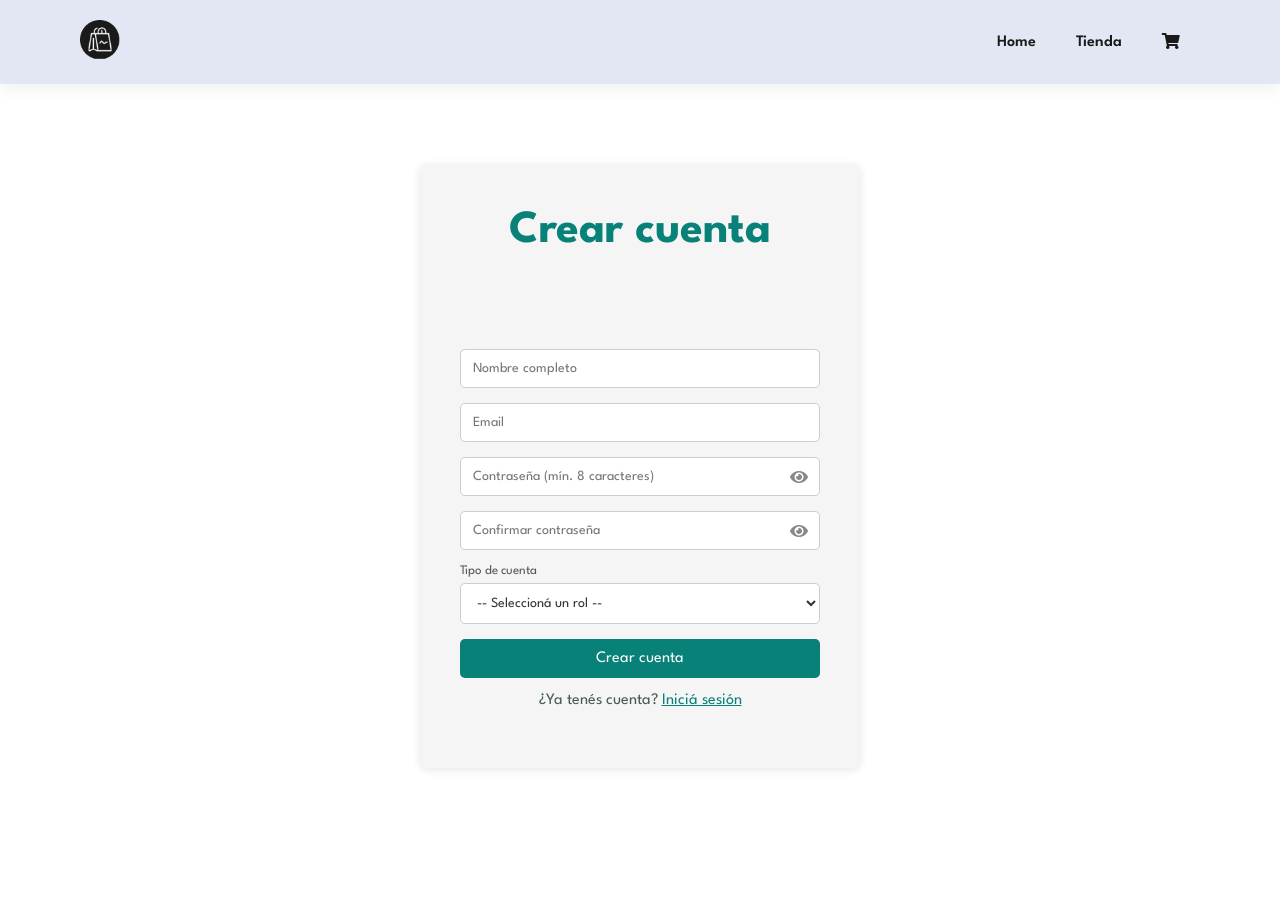
<file: src/main/resources/static/pages/registro.html>
<!DOCTYPE html>
<html lang="es">
<head>
    <meta charset="UTF-8">
    <meta http-equiv="X-UA-Compatible" content="IE=edge">
    <meta name="viewport" content="width=device-width, initial-scale=1.0">
    <title>Registro - Talento Tech Ecommerce</title>
    <link rel="stylesheet" href="https://pro.fontawesome.com/releases/v5.10.0/css/all.css" />
    <link rel="stylesheet" href="../styles.css">
    <style>
        .registro-container {
            max-width: 440px;
            margin: 80px auto;
            background: #f5f5f5;
            padding: 40px;
            border-radius: 8px;
            box-shadow: 0 2px 10px rgba(0,0,0,0.1);
        }
        .registro-container h2 {
            text-align: center;
            margin-bottom: 30px;
            color: #088178;
        }
        .registro-container input,
        .registro-container select {
            width: 100%;
            padding: 12px;
            margin-bottom: 15px;
            border: 1px solid #ccc;
            border-radius: 5px;
            box-sizing: border-box;
            font-size: 14px;
            background: #fff;
        }
        .registro-container select {
            cursor: pointer;
            color: #333;
        }
        .registro-container button {
            width: 100%;
            padding: 12px;
            background: #088178;
            color: white;
            border: none;
            border-radius: 5px;
            cursor: pointer;
            font-size: 16px;
        }
        .registro-container button:hover {
            background: #066b62;
        }
        .registro-container p {
            text-align: center;
            margin-top: 15px;
        }
        .registro-container a {
            color: #088178;
        }
        .role-label {
            display: block;
            font-size: 13px;
            color: #555;
            margin-bottom: 6px;
        }
        .admin-warning {
            background: #fff8e1;
            border: 1px solid #f0c040;
            border-radius: 5px;
            padding: 10px 14px;
            font-size: 12px;
            color: #8a6200;
            margin-bottom: 15px;
            display: none;
        }
        .admin-warning.show {
            display: block;
        }
        #mensajeError {
            color: red;
            text-align: center;
            margin-bottom: 10px;
            min-height: 18px;
        }
        #mensajeExito {
            color: green;
            text-align: center;
            margin-bottom: 10px;
            min-height: 18px;
        }
    </style>
</head>
<body>

    <!-- ==================== HEADER ==================== -->
    <header class="header">
        <a href="../index.html">
            <img src="../img/logo1.png" class="logo" alt="Logo Talento Tech" width="40px" height="40px">
        </a>
        <div>
            <ul id="navbar" class="navbar">
                <li><a href="../index.html">Home</a></li>
                <li><a href="tienda.html">Tienda</a></li>
                <!-- Iniciar Sesión y Registrarse eliminados -->
                <li>
                    <a href="carrito.html">
                        <i class="fa fa-shopping-cart" aria-hidden="true"></i>
                    </a>
                </li>
                <a href="#" id="close" class="close">
                    <i class="far fa-times" aria-hidden="true"></i>
                </a>
            </ul>
        </div>
        <div class="mobile">
            <a href="carrito.html">
                <i class="fa fa-shopping-cart" aria-hidden="true"></i>
            </a>
            <i id="bar" class="fas fa-outdent"></i>
        </div>
    </header>

    <main>
        <div class="registro-container">
            <h2>Crear cuenta</h2>

            <p id="mensajeError"></p>
            <p id="mensajeExito"></p>

            <input type="text" id="nombre" placeholder="Nombre completo">
            <input type="email" id="email" placeholder="Email">
           <div style="position: relative; margin-bottom: 15px;">
    <input type="password" id="password" placeholder="Contraseña (mín. 8 caracteres)" style="margin-bottom: 0; padding-right: 40px;">
    <i class="fa fa-eye" id="togglePassword" onclick="togglePasswordVisibility('password', 'togglePassword')"
       style="position: absolute; right: 12px; top: 50%; transform: translateY(-50%); cursor: pointer; color: #888;"></i>
</div>

<div style="position: relative; margin-bottom: 15px;">
    <input type="password" id="confirmar" placeholder="Confirmar contraseña" style="margin-bottom: 0; padding-right: 40px;">
    <i class="fa fa-eye" id="toggleConfirmar" onclick="togglePasswordVisibility('confirmar', 'toggleConfirmar')"
       style="position: absolute; right: 12px; top: 50%; transform: translateY(-50%); cursor: pointer; color: #888;"></i>
</div> 
            <span class="role-label">Tipo de cuenta</span>
           <select id="rol" onchange="onRolChange()">
    <option value="">-- Seleccioná un rol --</option>
    <option value="ROLE_USER">Usuario</option>
    <option value="ROLE_ADMIN">Administrador</option>
</select>

            <div class="admin-warning" id="adminWarning">
                Los administradores tienen acceso completo al panel de gestión. Asegurate de que sea correcto.
            </div>

            <button onclick="registrar()">Crear cuenta</button>

            <p>¿Ya tenés cuenta? <a href="login.html">Iniciá sesión</a></p>
        </div>
    </main>

    <script src="../script/registro.js"></script>
    <script src="../script/script.js"></script>

</body>
</html>
</file>
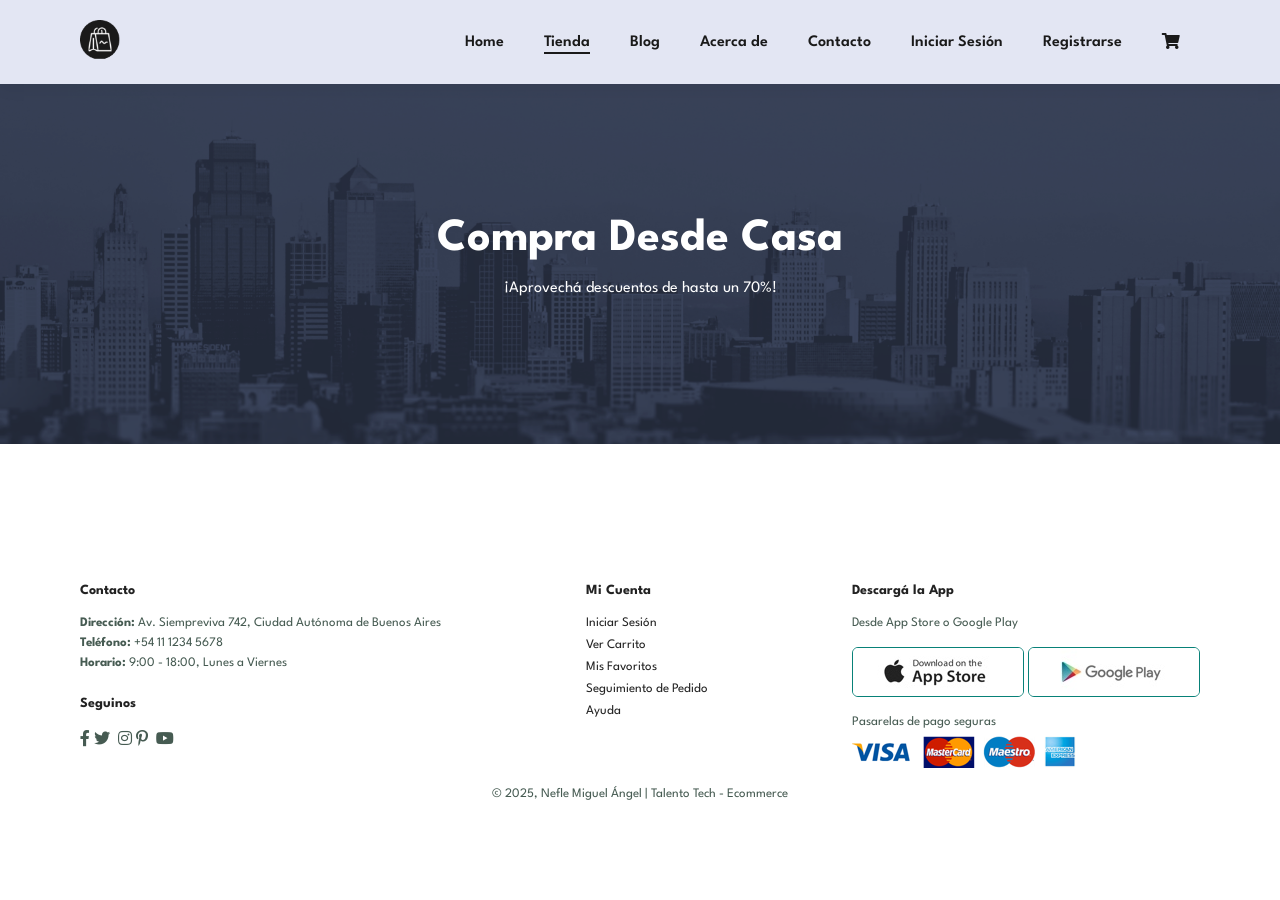
<file: src/main/resources/static/pages/tienda.html>
<!DOCTYPE html>
<html lang="es">

<head>
    <meta charset="UTF-8">
    <meta http-equiv="X-UA-Compatible" content="IE=edge">
    <meta name="viewport" content="width=device-width, initial-scale=1.0">
    <title>Tienda - Talento Tech Ecommerce</title>
    <link rel="stylesheet" href="https://pro.fontawesome.com/releases/v5.10.0/css/all.css" />
    <link rel="stylesheet" href="../styles.css">
    <link rel="stylesheet" href="../estilos/tienda.css">
</head>

<body>

    <!-- ==================== HEADER ==================== -->
    <header class="header">
        <a href="../index.html">
            <img src="../img/logo1.png" class="logo" alt="Logo Talento Tech" width="40px" height="40px">
        </a>
        <div>
            <ul id="navbar" class="navbar">
                <li><a href="../index.html">Home</a></li>
                <li><a href="tienda.html" class="nav-activo">Tienda</a></li>
                <li><a href="#">Blog</a></li>
                <li><a href="#">Acerca de</a></li>
                <li><a href="contacto.html">Contacto</a></li>
                <li><a href="login.html">Iniciar Sesión</a></li>
                <li><a href="registro.html">Registrarse</a></li>
                <li>
                    <a href="carrito.html" class="carrito-link">
                        <i class="fa fa-shopping-cart" aria-hidden="true"></i>
                        <span class="carrito-badge" id="carrito-badge" style="display:none;">0</span>
                    </a>
                </li>
                <a href="#" id="close" class="close">
                    <i class="far fa-times" aria-hidden="true"></i>
                </a>
            </ul>
        </div>
        <div class="mobile">
            <a href="carrito.html" class="carrito-link">
                <i class="fa fa-shopping-cart" aria-hidden="true"></i>
                <span class="carrito-badge" id="carrito-badge-mobile" style="display:none;">0</span>
            </a>
            <i id="bar" class="fas fa-outdent"></i>
        </div>
    </header>

    <main>

        <!-- ==================== BANNER TIENDA ==================== -->
        <section class="page-header">
            <h2>Compra Desde Casa</h2>
            <p>¡Aprovechá descuentos de hasta un 70%!</p>
        </section>

        <!-- ==================== PRODUCTOS DINÁMICOS ==================== -->
        <section class="section-productos section-p1">
            <div class="productos-container"></div>
        </section>

    </main>

    <!-- ==================== FOOTER ==================== -->
    <footer class="section-p1">
        <div class="col">
            <h4>Contacto</h4>
            <p><strong>Dirección:</strong> Av. Siempreviva 742, Ciudad Autónoma de Buenos Aires</p>
            <p><strong>Teléfono:</strong> +54 11 1234 5678</p>
            <p><strong>Horario:</strong> 9:00 - 18:00, Lunes a Viernes</p>
            <div class="follow">
                <h4>Seguinos</h4>
                <div class="icon">
                    <i class="fab fa-facebook-f"></i><i class="fab fa-twitter"></i>
                    <i class="fab fa-instagram"></i><i class="fab fa-pinterest-p"></i>
                    <i class="fab fa-youtube"></i>
                </div>
            </div>
        </div>
        <div class="col">
            <h4>Mi Cuenta</h4>
            <a href="#">Iniciar Sesión</a>
            <a href="carrito.html">Ver Carrito</a>
            <a href="#">Mis Favoritos</a>
            <a href="#">Seguimiento de Pedido</a>
            <a href="#">Ayuda</a>
        </div>
        <div class="col install">
            <h4>Descargá la App</h4>
            <p>Desde App Store o Google Play</p>
            <div class="row">
                <img src="../img/pay/app.jpg" alt="App Store">
                <img src="../img/pay/play.jpg" alt="Google Play">
            </div>
            <p>Pasarelas de pago seguras</p>
            <img src="../img/pay/pay.png" alt="Métodos de Pago">
        </div>
        <div class="copyright">
            <p>© 2025, Nefle Miguel Ángel | Talento Tech - Ecommerce</p>
        </div>
    </footer>

    <script src="../script/tienda.js"></script>
    <script src="../script/script.js"></script>

</body>

</html>
</file>
<file: src/main/resources/static/styles.css>
/* ============================================================
   ESTILOS GENERALES
   Fuente, reset de márgenes, paddings y tamaños base
   ============================================================ */

/* Google Fonts - Fuente principal del proyecto */
@import url("https://fonts.googleapis.com/css2?family=Spartan:wght@100;200;300;400;500;600;700;800;900&display=swap");

/* Reset general: elimina márgenes y paddings por defecto del navegador */
* {
    margin: 0;
    padding: 0;
    box-sizing: border-box;
    font-family: "Spartan", sans-serif;
}

html {
    scroll-behavior: smooth;
}

/* Tipografía base */
h1 {
    font-size: 50px;
    line-height: 64px;
    color: #222;
}

h2 {
    font-size: 46px;
    line-height: 54px;
    color: #222;
}

h4 {
    font-size: 20px;
    color: #222;
}

h6 {
    font-weight: 700;
    font-size: 12px;
}

p {
    font-size: 16px;
    color: #465b52;
    margin: 15px 0 20px 0;
}

body {
    width: 100%;
}

/* Clases utilitarias de espaciado reutilizadas en varias secciones */
.section-p1 {
    padding: 40px 80px;
}

.section-m1 {
    margin: 40px 0;
}


/* ============================================================
   HEADER Y NAVEGACIÓN
   Barra superior fija con logo y menú
   ============================================================ */

.header {
    display: flex;
    align-items: center;
    justify-content: space-between;
    padding: 20px 80px;
    background-color: #E3E6f3;
    box-shadow: 0 5px 15px rgba(0, 0, 0, 0.06);
    /* El header queda fijo en la parte superior al hacer scroll */
    z-index: 999;
    position: sticky;
    top: 0;
    left: 0;
}

/* Lista de navegación horizontal */
.navbar {
    display: flex;
    align-items: center;
    justify-content: center;
}

.navbar li {
    list-style: none;
    padding: 0 20px;
}

.navbar a {
    text-decoration: none;
    font-size: 16px;
    font-weight: 600;
    color: #1a1a1a;
    transition: 0.3s ease;
}

.navbar a:hover {
    color: #088178;
}

/* Botón hamburguesa - oculto en desktop, visible en mobile */
.mobile {
    display: none;
    align-items: center;
}

/* Botón cerrar menú mobile */
.close {
    display: none;
}

/* toast */
.toast-custom {
    position: fixed;
    bottom: 24px;
    right: 24px;
    background-color: #088178;
    color: #fff;
    padding: 14px 20px;
    border-radius: 8px;
    font-family: "Spartan", sans-serif;
    font-size: 14px;
    font-weight: 600;
    display: flex;
    align-items: center;
    gap: 16px;
    box-shadow: 0 4px 12px rgba(0,0,0,0.15);
    z-index: 9999;
    opacity: 0;
    pointer-events: none;
    transition: opacity 0.3s ease;
}

.toast-custom.visible {
    opacity: 1;
    pointer-events: all;
}

.toast-custom button {
    background: none;
    border: none;
    color: #fff;
    font-size: 16px;
    cursor: pointer;
    line-height: 1;
    padding: 0;
}

/* Responsive: menú deslizante desde la derecha en pantallas pequeñas */
@media (max-width: 799px) {
    .navbar {
        display: flex;
        flex-direction: column;
        align-items: flex-start;
        justify-content: flex-start;
        position: fixed;
        top: 0;
        right: -300px;
        height: 100vh;
        width: 300px;
        background-color: #e3e6f3;
        box-shadow: 0 40px 60px rgba(0, 0, 0, 0.1);
        padding: 80px 0 0 10px;
        transition: 0.3s;
    }

    .navbar li {
        margin-bottom: 25px;
    }

    .mobile {
        display: flex;
        align-items: center;
    }

    .mobile i {
        color: #1a1a1a;
        font-size: 24px;
        padding-left: 20px;
    }

    /* Clase que se agrega con JS para mostrar el menú */
    .active {
        right: 0px;
    }

    .close {
        display: initial;
        position: absolute;
        top: 30px;
        left: 30px;
        color: #222;
        font-size: 24px;
    }
}


/* ============================================================
   HERO
   Sección principal con imagen de fondo y texto destacado
   ============================================================ */

.hero {
    background-image: url('img/hero4.jpg');
    display: flex;
    align-items: center;
    justify-content: flex-end;
    height: 95vh;
    width: 100%;
    background-size: cover;
    background-position: top 5% center;
    padding: 0 80px;
    margin-bottom: 40px;
}

.hero .hero-content {
    width: 50%;
    display: flex;
    flex-direction: column;
    align-items: flex-end;
    text-align: right;
    z-index: 1;
}

.hero .hero-content h4 {
    color: #088178;
    margin-bottom: 10px;
    font-size: 1rem;
}

.hero .hero-content h2 {
    color: #222;
    font-size: 2.5rem;
    margin-bottom: 10px;
}

.hero .hero-content h1 {
    color: #088178;
    font-size: 3rem;
    margin-bottom: 15px;
}

.hero .hero-content p {
    color: #555;
    margin-bottom: 20px;
}

.hero .hero-content button {
    background-color: #088178;
    color: white;
    border: none;
    padding: 12px 25px;
    border-radius: 5px;
    cursor: pointer;
    transition: background-color 0.3s ease;
}

.hero .hero-content button:hover {
    background-color: #066f66;
}

/* Responsive Hero */
@media (max-width: 1200px) {
    .hero { padding: 0 60px; }
    .hero .hero-content { width: 55%; }
}

@media (max-width: 992px) {
    .hero { height: 85vh; padding: 0 60px; }
    .hero .hero-content { width: 60%; }
    .hero .hero-content h1 { font-size: 2.5rem; }
    .hero .hero-content h2 { font-size: 2.2rem; }
    .hero .hero-content p { font-size: 0.9rem; }
}

@media (max-width: 768px) {
    .hero {
        height: 70vh;
        padding: 0 40px;
        justify-content: center;
        background-position: top center;
    }
    .hero .hero-content {
        width: 80%;
        align-items: center;
        text-align: center;
    }
    .hero .hero-content h4 { font-size: 0.9rem; }
    .hero .hero-content h2 { font-size: 1.8rem; }
    .hero .hero-content h1 { font-size: 2.2rem; }
}

@media (max-width: 576px) {
    .hero { height: 60vh; padding: 0 20px; background-position: 55% center; }
    .hero .hero-content { width: 100%; }
    .hero .hero-content h4 { font-size: 0.8rem; }
    .hero .hero-content h2 { font-size: 1.5rem; }
    .hero .hero-content h1 { font-size: 1.8rem; margin-bottom: 10px; }
    .hero .hero-content p { font-size: 0.8rem; margin-bottom: 15px; }
    .hero .hero-content button { padding: 10px 20px; font-size: 0.9rem; }
}


/* ============================================================
   SECCIÓN PRODUCTOS
   Grilla de cards con imagen, descripción y precio
   Usa Flexbox para distribuir los productos
   ============================================================ */

.section-productos {
    text-align: center;
}

/* Contenedor Flexbox de las cards */
.section-productos .productos-container {
    display: flex;
    justify-content: space-between;
    padding-top: 20px;
    flex-wrap: wrap;
}

/* Card individual de producto */
.section-productos .productos-container .producto {
    width: 23%;
    min-width: 250px;
    margin: 15px 0;
    padding: 10px 12px;
    border-radius: 20px;
    border: 1px solid #cce7d0;
    cursor: pointer;
    box-shadow: 20px 20px 30px rgba(0, 0, 0, 0.02);
    transition: 0.8s ease;
    position: relative;
    display: flex;
    flex-direction: column;
}

.section-productos .productos-container .producto img {
    width: 100%;
    border-radius: 20px;
    height: 250px;
    object-fit: contain;
    display: block;
}

/* Descripción dentro de la card */
.section-productos .productos-container .producto .producto-descripcion {
    text-align: start;
    padding: 10px 0;
    min-height: 80px;
    display: flex;
    flex-direction: column;
    justify-content: flex-start;
    flex-grow: 1;
}

.section-productos .productos-container .producto .producto-descripcion span {
    color: #606063;
    font-size: 12px;
}

.section-productos .productos-container .producto .producto-descripcion h5 {
    padding-top: 7px;
    color: #1a1a1a;
    font-size: 16px;
}

/* Precio del producto */
.section-productos .productos-container .producto .producto-descripcion h4 {
    padding-top: 7px;
    font-size: 18px;
    font-weight: 700;
    color: #088178;
    margin-top: auto;
}

/* Efecto hover en la card */
.section-productos .productos-container .producto:hover {
    box-shadow: 20px 20px 30px rgba(0, 0, 0, 0.15);
}

/* Botón agregar al carrito */
.section-productos .productos-container .producto .carrito {
    display: flex;
    align-items: center;
    justify-content: center;
    gap: 8px;
    width: 100%;
    padding: 10px 0;
    margin-top: 12px;
    border-radius: 8px;
    background-color: #088178;
    color: #fff;
    font-size: 13px;
    font-weight: 600;
    text-decoration: none;
    letter-spacing: 0.5px;
    transition: background-color 0.3s ease;
}

.section-productos .productos-container .producto .carrito:hover {
    background-color: #066f66;
}

/* Responsive Productos */
@media (max-width: 1200px) {
    .section-productos .productos-container { justify-content: space-around; }
    .section-productos .productos-container .producto { margin: 15px 10px; }
}

@media (max-width: 992px) {
    .section-productos h2 { font-size: 1.8rem; }
    .section-productos p { font-size: 0.9rem; }
    .section-productos .productos-container .producto { width: 30%; min-width: 220px; }
}

@media (max-width: 768px) {
    .section-productos .productos-container .producto { width: 45%; min-width: 200px; }
    .section-productos .productos-container { justify-content: space-between; }
}

@media (max-width: 576px) {
    .section-productos { padding: 20px 10px; }
    .section-productos h2 { font-size: 1.5rem; }
    .section-productos .productos-container .producto { width: 100%; min-width: unset; margin: 10px 0; }
    .section-productos .productos-container .producto .producto-descripcion h5 { font-size: 13px; }
}


/* ============================================================
   BANNER
   Sección con imagen de fondo y texto promocional
   ============================================================ */

.banner {
    width: 100%;
    height: 40vh;
    background-image: url(img/banner/b19.jpg);
    background-repeat: no-repeat;
    background-size: cover;
    background-position: center;
    display: flex;
    flex-direction: column;
    justify-content: center;
    align-items: center;
    text-align: center;
}

.banner h4 {
    color: #fff;
    font-size: 16px;
}

.banner h2 {
    color: #fff;
    font-size: 30px;
    padding: 10px 0;
}

.banner span {
    color: #ef3636;
}

.banner button {
    font-size: 14px;
    font-weight: 600;
    padding: 15px 30px;
    color: #000;
    background-color: #fff;
    border-radius: 4px;
    cursor: pointer;
    border: none;
    outline: none;
    transition: 0.2s;
}

.banner button:hover {
    background: #088178;
    color: #fff;
}

/* Responsive Banner */
@media (max-width: 1200px) {
    .banner { padding: 0 60px; }
    .banner h2 { font-size: 28px; }
}

@media (max-width: 992px) {
    .banner { height: 35vh; }
    .banner h2 { font-size: 26px; }
}

@media (max-width: 768px) {
    .banner { height: 30vh; padding: 0 20px; }
    .banner h4 { font-size: 14px; }
    .banner h2 { font-size: 22px; }
    .banner button { padding: 12px 20px; }
}

@media (max-width: 576px) {
    .banner { height: 25vh; }
    .banner h4 { font-size: 12px; }
    .banner h2 { font-size: 18px; }
    .banner button { padding: 10px 15px; font-size: 12px; }
}


/* ============================================================
   NEWSLETTER
   Sección de suscripción con fondo oscuro e input de email
   ============================================================ */

.newsletter {
    display: flex;
    justify-content: space-between;
    flex-wrap: wrap;
    align-items: center;
    background-repeat: no-repeat;
    background-position: 20% 30%;
    background-color: #041e42;
}

.newsletter h4 {
    font-size: 22px;
    font-weight: 700;
    color: #fff;
}

.newsletter p {
    font-size: 14px;
    font-weight: 600;
    color: #818ea0;
}

.newsletter p span {
    color: #ffbd27;
}

/* Formulario de suscripción */
.newsletter .form {
    display: flex;
    width: 40%;
}

.newsletter .form input {
    height: 3.125rem;
    padding: 0 1.25rem;
    font-size: 14px;
    width: 100%;
    border: 1px solid transparent;
    border-radius: 4px 0 0 4px;
    outline: none;
}

.newsletter .form button {
    font-size: 14px;
    font-weight: 600;
    padding: 15px 30px;
    color: #fff;
    background-color: #088178;
    white-space: nowrap;
    border-radius: 0 4px 4px 0;
    cursor: pointer;
    border: none;
    outline: none;
    transition: 0.2s;
}

/* Responsive Newsletter */
@media (max-width: 1200px) {
    .newsletter { padding: 40px 60px; }
    .newsletter .form { width: 45%; }
}

@media (max-width: 992px) {
    .newsletter .form { width: 80%; }
}

@media (max-width: 768px) {
    .newsletter { flex-direction: column; align-items: flex-start; }
    .newsletter .newstext { margin-bottom: 20px; width: 100%; }
}

@media (max-width: 576px) {
    .newsletter { padding: 20px 10px; }
    .newsletter h4 { font-size: 18px; }
    .newsletter .form { width: 100%; }
    .newsletter .form button { padding: 12px 15px; }
}


/* ============================================================
   FOOTER
   Pie de página con columnas de información
   ============================================================ */

footer {
    display: flex;
    flex-wrap: wrap;
    justify-content: space-between;
}

footer .col {
    display: flex;
    flex-direction: column;
    align-items: flex-start;
    margin-bottom: 20px;
}

footer h4 {
    font-size: 14px;
    padding-bottom: 20px;
}

footer p {
    font-size: 13px;
    margin: 0 0 8px 0;
}

footer a {
    font-size: 13px;
    text-decoration: none;
    color: #222;
    margin-bottom: 10px;
}

footer .follow {
    margin-top: 20px;
}

footer .follow i {
    color: #465b52;
    padding-right: 4px;
    cursor: pointer;
}

/* Imágenes de tiendas de apps */
footer .install .row img {
    margin: 10px 0 15px 0;
    border: 1px solid #088178;
    border-radius: 6px;
}

footer .follow i:hover,
footer a:hover {
    color: #088178;
}

footer .copyright {
    width: 100%;
    text-align: center;
}

/* Responsive Footer */
@media (max-width: 1200px) {
    footer { padding: 40px 60px; }
    footer .col { padding-right: 20px; }
}

@media (max-width: 992px) {
    footer { padding: 40px 20px; }
    footer .col { width: 45%; margin-bottom: 25px; }
}

@media (max-width: 768px) {
    footer .col { width: 48%; }
    footer .copyright { margin-top: 20px; }
}

@media (max-width: 576px) {
    footer { flex-direction: column; }
    footer .col { width: 100%; margin-bottom: 30px; }
    footer .copyright { margin-top: 10px; font-size: 13px; }
}


/* ============================================================
   SECCIÓN RESEÑAS
   Opiniones de clientes usando CSS Grid de 3 columnas
   ============================================================ */

.section-resenias {
    text-align: center;
    background-color: #f8faf9;
}

.section-resenias h2 {
    font-size: 36px;
    color: #222;
}

.section-resenias > p {
    color: #465b52;
    margin-bottom: 30px;
}

/* Grid de 3 columnas para las cards */
.resenias-container {
    display: grid;
    grid-template-columns: repeat(3, 1fr);
    gap: 30px;
    padding-top: 20px;
}

/* Card individual de reseña */
.resenia-card {
    background-color: #fff;
    border: 1px solid #cce7d0;
    border-radius: 20px;
    padding: 30px 25px;
    box-shadow: 20px 20px 30px rgba(0, 0, 0, 0.02);
    transition: 0.3s ease;
    text-align: left;
    display: flex;
    flex-direction: column;
    gap: 15px;
}

.resenia-card:hover {
    box-shadow: 20px 20px 30px rgba(0, 0, 0, 0.1);
    transform: translateY(-4px);
}

/* Estrellas de calificación */
.resenia-estrellas i {
    color: #f5a623;
    font-size: 14px;
}

.resenia-card > p {
    font-size: 14px;
    color: #465b52;
    line-height: 1.7;
    margin: 0;
    flex-grow: 1;
}

/* Datos del autor de la reseña */
.resenia-autor {
    display: flex;
    align-items: center;
    gap: 12px;
    border-top: 1px solid #e8f5e9;
    padding-top: 15px;
    margin-top: auto;
}

.resenia-autor img {
    width: 50px;
    height: 50px;
    border-radius: 50%;
    object-fit: cover;
    border: 2px solid #cce7d0;
}

.resenia-autor h5 {
    font-size: 14px;
    font-weight: 700;
    color: #1a1a1a;
    margin: 0;
}

.resenia-autor span {
    font-size: 12px;
    color: #088178;
}

/* Responsive Reseñas */
@media (max-width: 992px) {
    .resenias-container {
        grid-template-columns: repeat(2, 1fr);
    }
}

@media (max-width: 576px) {
    .section-resenias { padding: 20px 15px; }
    .section-resenias h2 { font-size: 26px; }
    .resenias-container {
        grid-template-columns: 1fr;
        gap: 20px;
    }
}

/* ============================================================
   USUARIO POPOVER
   ============================================================ */

.usuario-dropdown {
    position: relative;
    display: inline-block;
}

.usuario-btn {
    display: flex;
    align-items: center;
    gap: 6px;
    background: none;
    border: none;
    outline: none;
    cursor: pointer;
    color: #1a1a1a;
    font-family: "Spartan", sans-serif;
    font-size: 14px;
    font-weight: 600;
    padding: 0;
}

.usuario-btn:hover { background: none; }

.usuario-chevron {
    font-size: 10px;
    transition: transform 0.2s;
}

.usuario-dropdown.open .usuario-chevron {
    transform: rotate(180deg);
}

.usuario-popover {
    display: none;
    position: absolute;
    top: calc(100% + 10px);
    right: 0;
    background: #fff;
    border-radius: 10px;
    padding: 6px;
    box-shadow: 0 4px 20px rgba(0, 0, 0, 0.15);
    min-width: 180px;
    z-index: 9999;
}

.usuario-dropdown.open .usuario-popover {
    display: block;
}

.popover-logout {
    display: flex;
    align-items: center;
    gap: 8px;
    width: 100%;
    padding: 9px 12px;
    background: none;
    border: none;
    border-radius: 7px;
    font-family: "Spartan", sans-serif;
    font-size: 13px;
    font-weight: 600;
    color: #444;
    cursor: pointer;
    text-align: left;
    transition: background 0.2s, color 0.2s;
}

.popover-logout:hover {
    background: #fff0f0;
    color: #d32f2f;
}

/* ============================================================
   CARRITO BADGE Y NAV ACTIVO
   ============================================================ */

.nav-activo {
    border-bottom: 2px solid #1a1a1a;
    padding-bottom: 2px;
}

.carrito-link {
    position: relative;
    display: inline-flex;
}

.carrito-badge {
    position: absolute;
    top: -6px;
    right: -8px;        /* ← lado derecho, no centrado */
    left: auto;         /* ← cancela el left anterior */
    transform: none;    /* ← cancela el translateX anterior */
    background: #e74c3c;
    color: #fff;
    font-size: 11px;
    font-weight: 700;
    min-width: 18px;
    height: 18px;
    border-radius: 50%;
    display: flex;
    align-items: center;
    justify-content: center;
    padding: 0 3px;
    line-height: 1;
}


.popover-admin {
    display: flex;
    align-items: center;
    gap: 8px;
    width: 100%;
    padding: 9px 12px;
    border-bottom: 1px solid #eee;
    border-radius: 7px;
    font-family: "Spartan", sans-serif;
    font-size: 13px !important;
    font-weight: 600;
    color: #444;
    text-decoration: none;
    white-space: nowrap;
    transition: background 0.2s, color 0.2s;
    box-sizing: border-box;
}
</file>
<file: src/main/resources/static/estilos/carrito.css>
/* Cart Table Section */
#cart {
    overflow-x: auto;
    /* Ensures table is scrollable on small screens */
}

#cart table {
    width: 100%;
    border-collapse: collapse;
    table-layout: fixed;
    white-space: nowrap;
}

#cart table img {
    width: 70px;
    border-radius: 5px;
}

#cart table td:nth-child(1) {
    /* REMOVE column */
    width: 100px;
    text-align: center;
}

#cart table td:nth-child(2) {
    /* IMAGE column */
    width: 150px;
    text-align: center;
}

#cart table td:nth-child(3) {
    /* PRODUCT column */
    width: 250px;
    text-align: center;
}

#cart table td:nth-child(4),
/* PRICE column */
#cart table td:nth-child(5),
/* QUANTITY column */
#cart table td:nth-child(6) {
    /* SUBTOTAL column */
    width: 150px;
    text-align: center;
}

#cart table td:nth-child(5) input {
    width: 50px;
    padding: 5px 10px;
    text-align: center;
    border: 1px solid #ccc;
    border-radius: 4px;
}

#cart table thead {
    border: 1px solid #e2e9e1;
    border-left: none;
    border-right: none;
}

#cart table thead td {
    font-weight: 700;
    text-transform: uppercase;
    font-size: 13px;
    padding: 18px 0;
}

#cart table tbody tr td {
    padding-top: 15px;
}

#cart table tbody td {
    font-size: 13px;
}

/* Remove Button Styling */
.remove-btn {
    background-color: transparent;
    border: 1px solid #dc3545;
    /* Red color for remove */
    color: #dc3545;
    border-radius: 50%;
    width: 30px;
    height: 30px;
    display: inline-flex;
    align-items: center;
    justify-content: center;
    font-size: 0.9rem;
    cursor: pointer;
    transition: 0.3s ease;
}

.remove-btn:hover {
    background-color: #dc3545;
    color: white;
}

/* Cart Add Section (Coupon and Totals) */
#cart-add {
    display: flex;
    flex-wrap: wrap;
    justify-content: space-between;
    margin-top: 50px;
}

#coupon,
#subtotal {
    width: 48%;
    border: 1px solid #e2e9e1;
    padding: 30px;
}

#coupon h3,
#subtotal h3 {
    padding-bottom: 15px;
}

#coupon input {
    width: 60%;
    padding: 10px 20px;
    outline: none;
    border: 1px solid #e2e9e1;
    margin-right: 10px;
}

#coupon button.normal {
    background-color: #088178;
    color: #fff;
    padding: 10px 20px;
    border: none;
    cursor: pointer;
    font-weight: 600;
}

#subtotal table {
    border-collapse: collapse;
    width: 100%;
    margin-bottom: 20px;
}

#subtotal table td {
    padding: 10px 0;
    border: 1px solid #e2e9e1;
    padding-left: 10px;
}

#subtotal table tr:last-child td {
    font-weight: bold;
}

#subtotal button.normal {
    background-color: #088178;
    color: #fff;
    padding: 12px 20px;
    border: none;
    cursor: pointer;
    font-weight: 600;
    width: 100%;
    font-size: 1rem;
}


/* Responsive  */
@media (max-width: 799px) {
    #cart-add {
        flex-direction: column;
    }

    #coupon,
    #subtotal {
        width: 100%;
        margin-bottom: 20px;
    }
}

@media (max-width: 477px) {
    .section-p1 {
        padding: 20px;
    }

    #cart table td:nth-child(1) {
        width: 60px;
    }

    #cart table td:nth-child(2) {
        width: 80px;
    }

    #cart table td:nth-child(3) {
        width: 150px;
    }

    #cart table td:nth-child(4) {
        width: 80px;
    }

    #cart table td:nth-child(5) {
        width: 70px;
    }

    #cart table td:nth-child(6) {
        width: 80px;
    }

    #cart table td:nth-child(5) input {
        width: 40px;
    }
}
</file>
<file: src/main/resources/static/estilos/contacto.css>
/* ============================================================
   SECCIÓN FORMULARIO DE CONTACTO
   Layout con Flexbox: formulario a la izquierda,
   datos del equipo a la derecha
   ============================================================ */

.form-details {
    display: flex;
    justify-content: center;
    align-items: center;
    gap: 60px;
    margin: 30px;
    padding: 60px;
    border: 1px solid #e1e1e1;
}

/* Formulario ocupa el 50% del ancho con un máximo definido */
.form-details form {
    width: 50%;
    max-width: 500px;
    display: flex;
    flex-direction: column;
    align-items: flex-start;
    margin-right: 10px;
}

.form-details form span {
    font-size: 12px;
    color: #088178;
    font-weight: 600;
    letter-spacing: 1px;
}

.form-details form h2 {
    font-size: 26px;
    line-height: 35px;
    padding: 20px 0;
}

/* Campos de texto y área de mensaje */
.form-details form input,
.form-details form textarea {
    width: 100%;
    padding: 12px 15px;
    outline: none;
    margin-bottom: 20px;
    border: 1px solid #e1e1e1;
    border-radius: 4px;
    font-family: inherit;
    font-size: 14px;
}

/* Altura del área de mensaje */
.form-details form textarea {
    height: 150px;
    resize: vertical;
}

/* Botón de envío */
.form-details form button {
    background-color: #088178;
    color: white;
    border: none;
    padding: 12px 25px;
    border-radius: 5px;
    cursor: pointer;
    font-size: 14px;
    font-weight: 600;
    transition: background-color 0.3s ease;
}

.form-details form button:hover {
    background-color: #066f66;
}

/* Contenedor de cada campo (input + mensaje de error) */
.campo-control {
    width: 100%;
}

/* Borde rojo cuando el campo tiene error */
.campo-control.error input,
.campo-control.error textarea {
    border-color: #ff0000;
}

/* Mensaje de error - oculto por defecto */
.campo-control .texto-error {
    color: #ff0000;
    font-size: 0.8em;
    margin-top: -15px;
    margin-bottom: 10px;
    display: none;
}

/* Se muestra cuando el campo tiene la clase error */
.campo-control.error .texto-error {
    display: block;
}


/* ============================================================
   INFORMACIÓN DEL EQUIPO
   Columna derecha con foto y datos de cada contacto
   ============================================================ */

.form-details .people {
    padding-bottom: 25px;
}

.form-details .people div {
    padding-bottom: 25px;
    display: flex;
    align-items: flex-start;
}

.form-details .people div img {
    width: 65px;
    height: 65px;
    object-fit: cover;
    border-radius: 50%;
    margin-right: 15px;
}

.form-details .people div p {
    margin: 0;
    font-size: 13px;
    line-height: 25px;
}

/* Nombre del contacto resaltado */
.form-details .people div p span {
    display: block;
    font-size: 16px;
    font-weight: 600;
    color: #000;
}


/* ============================================================
   SECCIÓN MAPA
   iframe de Google Maps con estilos consistentes al diseño
   ============================================================ */

.seccion-mapa {
    text-align: center;
    background-color: #f8faf9;
    padding: 40px 120px;
}

.seccion-mapa h2 {
    font-size: 32px;
    color: #222;
    margin-bottom: 8px;
}

.seccion-mapa > p {
    color: #465b52;
    margin-bottom: 25px;
}

/* Contenedor del iframe con borde y sombra del mismo estilo que las cards */
.mapa-container {
    border: 1px solid #cce7d0;
    border-radius: 20px;
    overflow: hidden;
    box-shadow: 20px 20px 30px rgba(0, 0, 0, 0.04);
}

@media (max-width: 799px) {
    .seccion-mapa {
        padding: 40px 30px;
    }
}

@media (max-width: 477px) {
    .seccion-mapa {
        padding: 30px 15px;
    }
}


/* ============================================================
   RESPONSIVE
   Adaptaciones para tablets y móviles
   ============================================================ */

/* Tablet */
@media (max-width: 799px) {
    .form-details {
        padding: 40px;
        flex-direction: column;
    }

    .form-details form {
        width: 100%;
        margin-right: 0;
        margin-bottom: 30px;
    }

    .form-details .people {
        width: 100%;
    }
}

/* Mobile */
@media (max-width: 477px) {
    .form-details {
        margin: 10px;
        padding: 20px 15px;
    }
}
</file>
<file: src/main/resources/static/estilos/tienda.css>
/* ==================== TIENDA ==================== */

.page-header {
    background-image: url('../img/banner/banner.png');
    width: 100%;
    height: 40vh;
    background-size: cover;
    background-position: center;
    display: flex;
    justify-content: center;
    align-items: center;
    flex-direction: column;
    text-align: center;
    padding: 14px;
}

.page-header h2,
.page-header p {
    color: #fff;
}

/* ============================================================
   SECCIÓN PRODUCTOS
   Grilla de cards con imagen, descripción y precio
   Usa Flexbox para distribuir los productos
   ============================================================ */

.section-productos {
    text-align: center;
}

/* Contenedor Flexbox de las cards */
.section-productos .productos-container {
    display: flex;
    justify-content: space-between;
    padding-top: 20px;
    flex-wrap: wrap;
}

/* Card individual de producto */
.section-productos .productos-container .producto-card {
    width: 23%;
    min-width: 250px;
    margin: 15px 0;
    padding: 10px 12px;
    border-radius: 20px;
    border: 1px solid #cce7d0;
    cursor: pointer;
    box-shadow: 20px 20px 30px rgba(0, 0, 0, 0.02);
    transition: 0.8s ease;
    position: relative;
    display: flex;
    flex-direction: column;
}

.section-productos .productos-container .producto-card img {
    width: 100%;
    border-radius: 20px;
    height: 250px;
    object-fit: contain;
    display: block;
}

/* Descripción dentro de la card */
.section-productos .productos-container .producto-card .producto-info {
    text-align: start;
    padding: 10px 0;
    min-height: 80px;
    display: flex;
    flex-direction: column;
    justify-content: flex-start;
    flex-grow: 1;
}

.section-productos .productos-container .producto-card .producto-info p {
    color: #606063;
    font-size: 12px;
}

.section-productos .productos-container .producto-card .producto-info h4 {
    padding-top: 7px;
    color: #1a1a1a;
    font-size: 16px;
}

/* Precio del producto */
.section-productos .productos-container .producto-card .producto-precio {
    padding-top: 7px;
    margin-top: auto;
}

.section-productos .productos-container .producto-card .producto-precio span {
    font-size: 18px;
    font-weight: 700;
    color: #088178;
}

/* Efecto hover en la card */
.section-productos .productos-container .producto-card:hover {
    box-shadow: 20px 20px 30px rgba(0, 0, 0, 0.15);
}

/* Botón agregar al carrito */
.section-productos .productos-container .producto-card .btn-agregar {
    display: flex;
    align-items: center;
    justify-content: center;
    gap: 8px;
    width: 100%;
    padding: 10px 0;
    margin-top: 12px;
    border-radius: 8px;
    background-color: #088178;
    color: #fff;
    font-size: 13px;
    font-weight: 600;
    text-decoration: none;
    letter-spacing: 0.5px;
    transition: background-color 0.3s ease;
    border: none;
    cursor: pointer;
}

.section-productos .productos-container .producto-card .btn-agregar:hover {
    background-color: #066f66;
}

/* Responsive Productos */
@media (max-width: 1200px) {
    .section-productos .productos-container { justify-content: space-around; }
    .section-productos .productos-container .producto-card { margin: 15px 10px; }
}

@media (max-width: 992px) {
    .section-productos h2 { font-size: 1.8rem; }
    .section-productos p { font-size: 0.9rem; }
    .section-productos .productos-container .producto-card { width: 30%; min-width: 220px; }
}

@media (max-width: 768px) {
    .section-productos .productos-container .producto-card { width: 45%; min-width: 200px; }
    .section-productos .productos-container { justify-content: space-between; }
}

@media (max-width: 576px) {
    .section-productos { padding: 20px 10px; }
    .section-productos h2 { font-size: 1.5rem; }
    .section-productos .productos-container .producto-card { width: 100%; min-width: unset; margin: 10px 0; }
    .section-productos .productos-container .producto-card .producto-info h4 { font-size: 13px; }
}
</file>
